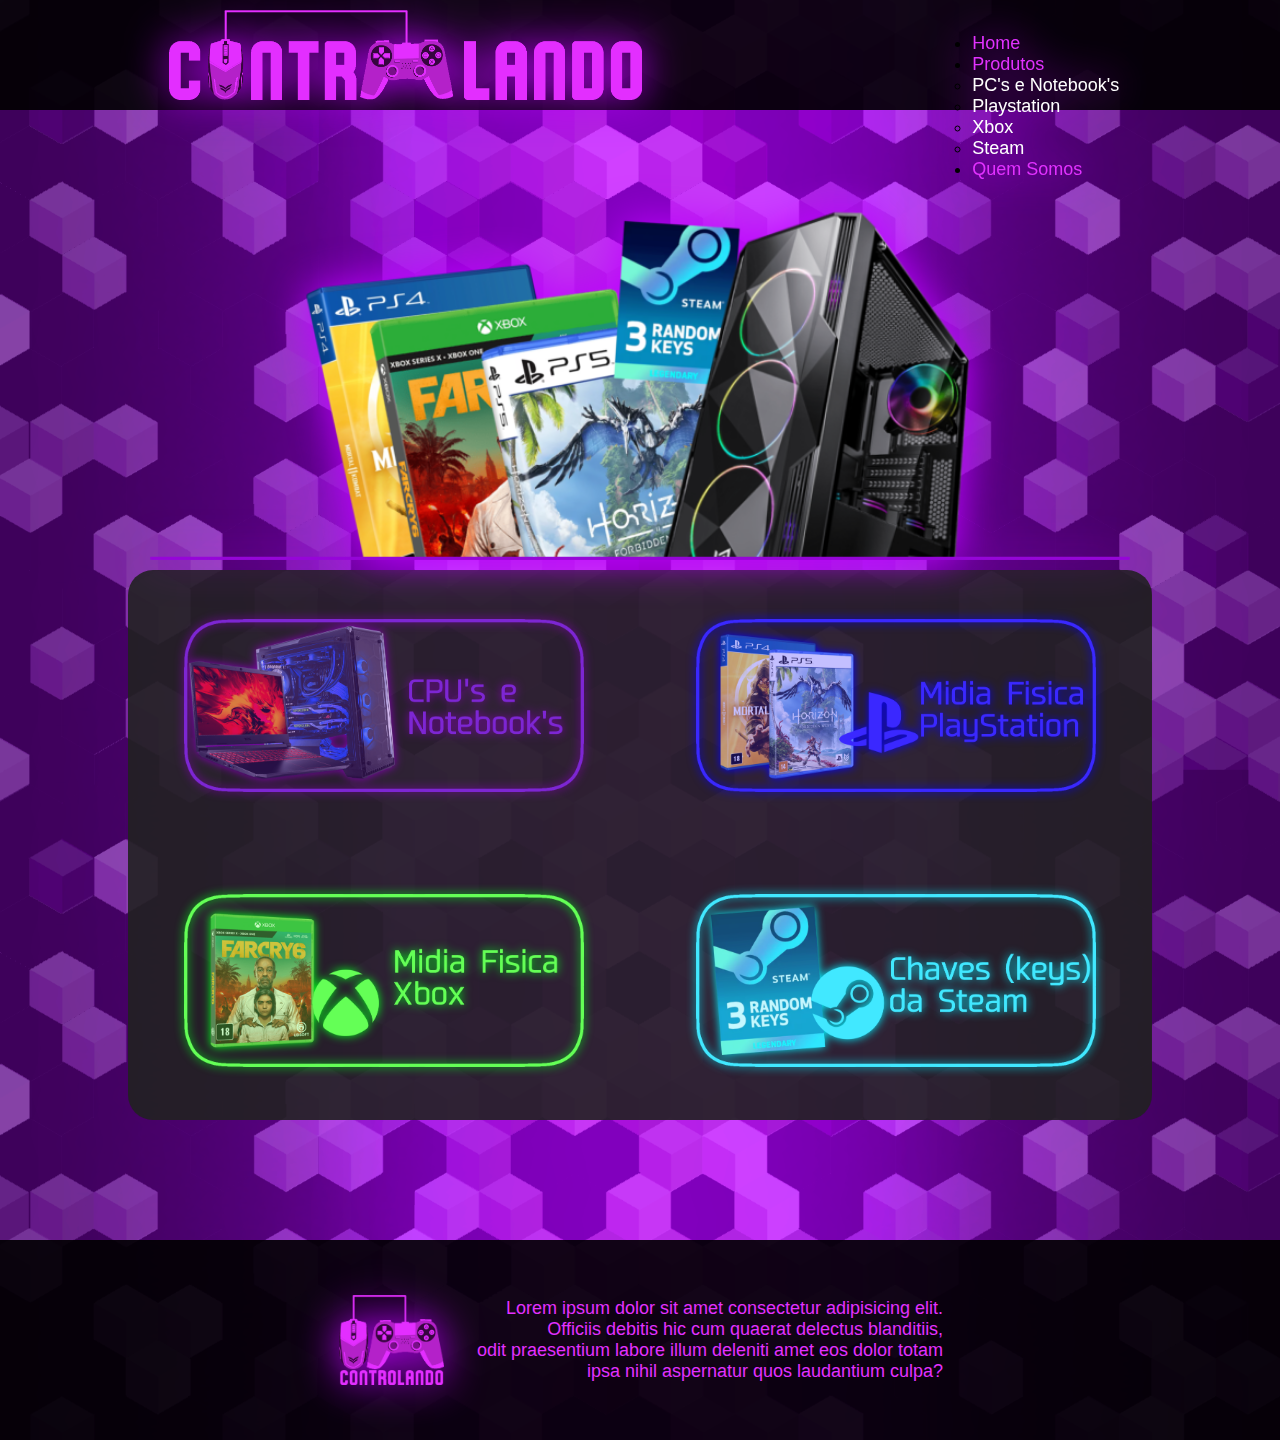
<file: index.html>
<!DOCTYPE html>
<html lang="pt-br">

<head>
    <meta charset="UTF-8">
    <meta http-equiv="X-UA-Compatible" content="IE=edge">
    <meta name="viewport" content="width=device-width, initial-scale=1.0">
    <title>CONTROLANDO - Home</title>

    <link href="https://cdn.jsdelivr.net/npm/bootstrap@5.2.2/dist/css/bootstrap.min.css" rel="stylesheet"
        integrity="sha384-Zenh87qX5JnK2Jl0vWa8Ck2rdkQ2Bzep5IDxbcnCeuOxjzrPF/et3URy9Bv1WTRi" crossorigin="anonymous">

    <script src="https://cdn.jsdelivr.net/npm/bootstrap@5.2.2/dist/js/bootstrap.bundle.min.js"
        integrity="sha384-OERcA2EqjJCMA+/3y+gxIOqMEjwtxJY7qPCqsdltbNJuaOe923+mo//f6V8Qbsw3" crossorigin="anonymous">
        </script>

    <link rel="stylesheet" href="css/todos.css">

    <link rel="stylesheet" href="css/cabecalho-roxo.css">

    <link rel="stylesheet" href="css/home.css">

    <link rel="stylesheet" href="css/rodape.css">

</head>

<body class="roxo">

    <header>
        <div class="logoroxo" id="brilho-roxo"></div>
        <ul class="nav nav-pills" id="brilho-roxo">
            <li class="nav-item">
                <a class="nav-link" href="index.html">Home</a>
            </li>
            <li class="nav-item dropdown">
                <a class="nav-link dropdown-toggle" data-bs-toggle="dropdown" href="#" role="button"
                    aria-expanded="false">Produtos</a>
                <ul class="dropdown-menu">
                    <li><a class="dropdown-item" href="produtos-pc.html">PC's e Notebook's</a></li>
                    <li><a class="dropdown-item" href="produtos-playstation.html">Playstation</a></li>
                    <li><a class="dropdown-item" href="produtos-xbox.html">Xbox</a></li>
                    <li><a class="dropdown-item" href="produtos-steam.html">Steam</a></li>
                </ul>
            </li>
            <li class="nav-item">
                <a class="nav-link" href="quem-somos.html">Quem Somos</a>
            </li>
        </ul>
    </header>

    <main>
        <div class="imagem">
            <img id="brilho-roxo" src="imagens/imagem-atencao.png">
        </div>
        <div class="fundo">
            <div id="pc">
                <a href="produtos-pc.html"><img id="brilho-roxo" src="imagens/pc-notebook-botao.png"></a>
            </div>
            <div id="ps">
                <a href="produtos-playstation.html"><img id="brilho-azul" src="imagens/playstation-botao.png"></a>
            </div>
            <div id="xbox">
                <a href="produtos-xbox.html"><img id="brilho-verde" src="imagens/xbox-botao.png"></a>
            </div>
            <div id="steam">
                <a href="produtos-steam.html"><img id="brilho-ciano" src="imagens/steam-botao.png"></a>
            </div>
        </div>
    </main>

    <footer>
        <div class="logo-footer" id="brilho-roxo"></div>
        <p>
            Lorem ipsum dolor sit amet consectetur adipisicing elit.<br> Officiis debitis hic cum quaerat delectus
            blanditiis,<br> odit praesentium labore illum deleniti amet eos dolor totam<br> ipsa nihil aspernatur quos
            laudantium culpa?
        </p>
    </footer>

</body>

</html>
</file>
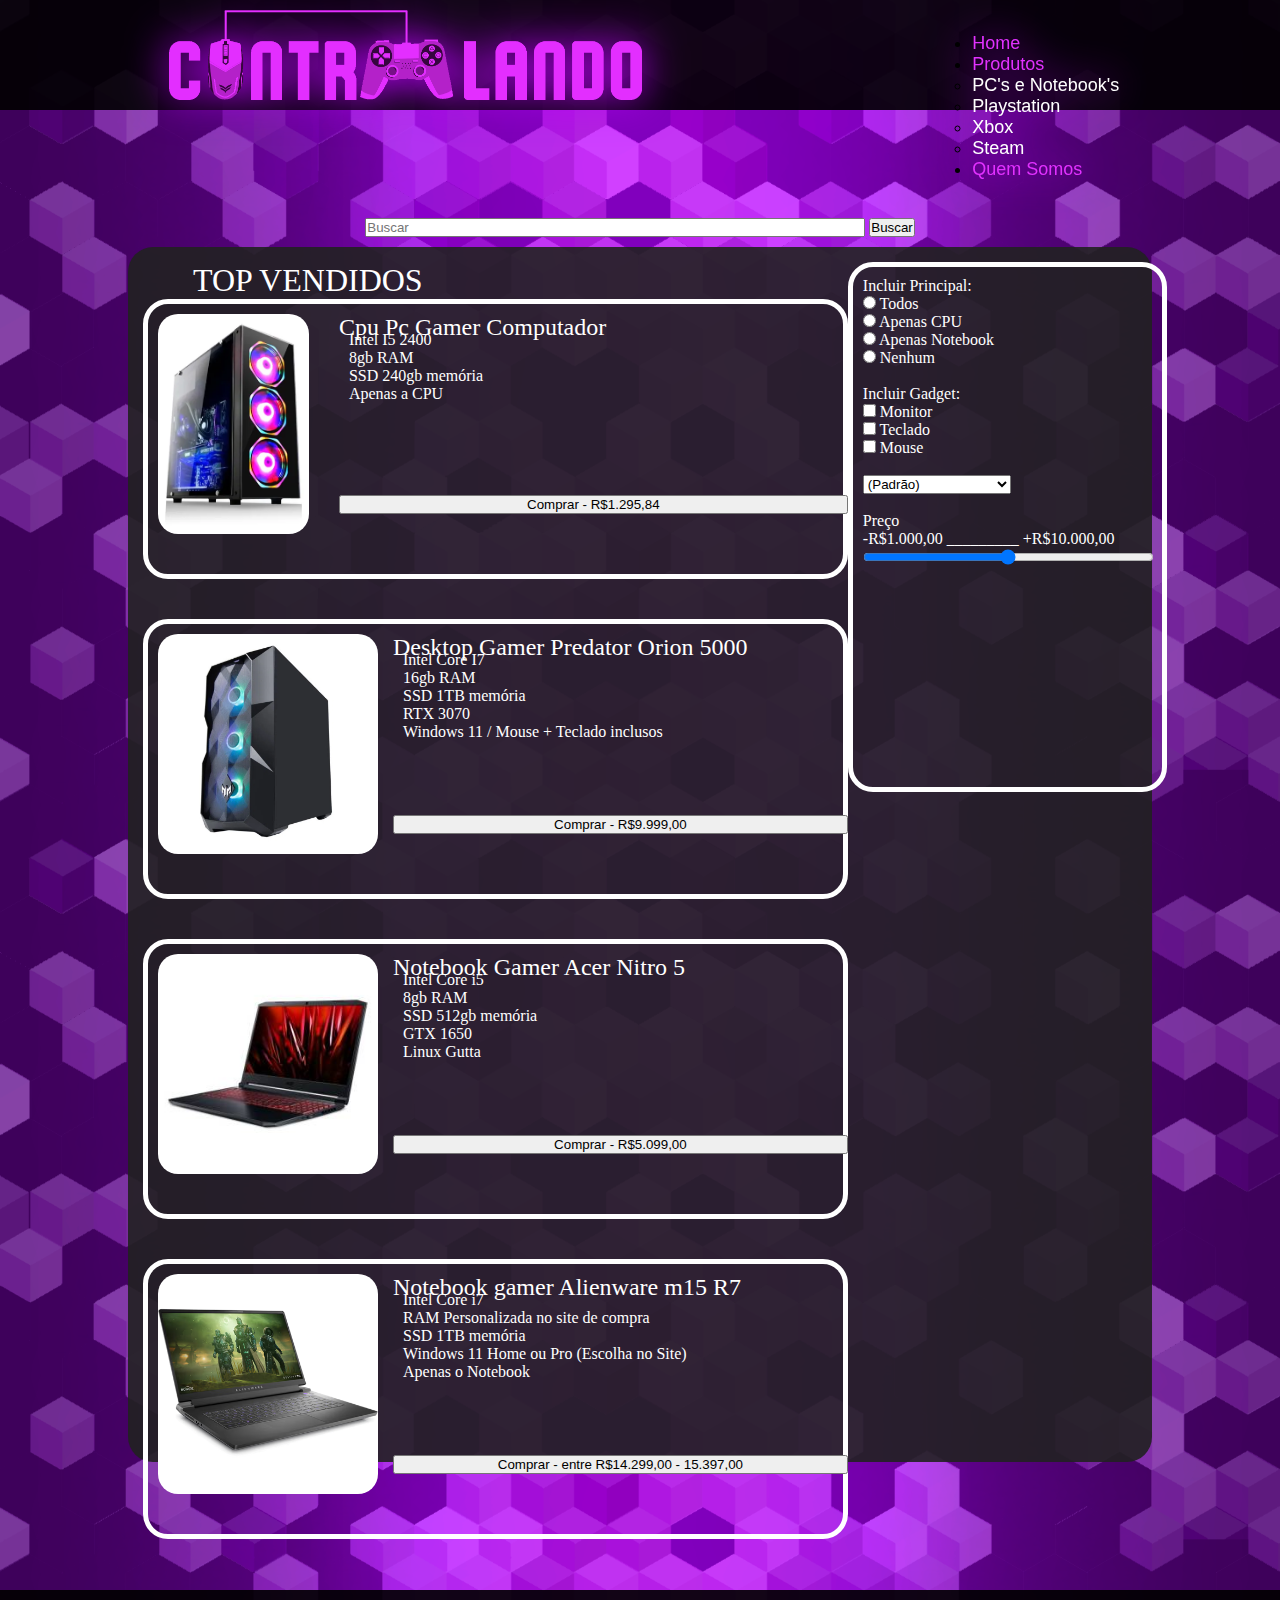
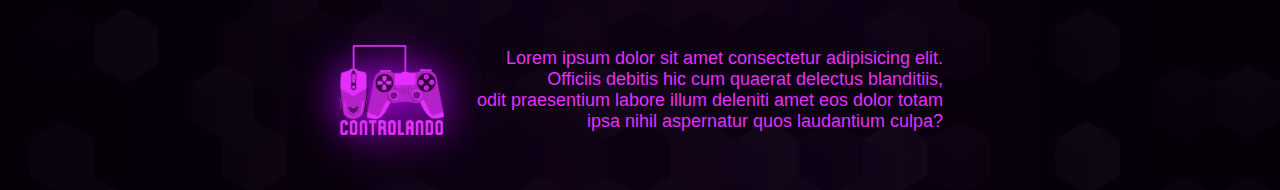
<file: produtos-pc.html>
<!DOCTYPE html>
<html lang="pt-br">

<head>
    <meta charset="UTF-8">
    <meta http-equiv="X-UA-Compatible" content="IE=edge">
    <meta name="viewport" content="width=device-width, initial-scale=1.0">
    <title>CONTROLANDO - Produtos PC</title>

    <link href="https://cdn.jsdelivr.net/npm/bootstrap@5.2.2/dist/css/bootstrap.min.css" rel="stylesheet"
        integrity="sha384-Zenh87qX5JnK2Jl0vWa8Ck2rdkQ2Bzep5IDxbcnCeuOxjzrPF/et3URy9Bv1WTRi" crossorigin="anonymous">

    <script src="https://cdn.jsdelivr.net/npm/bootstrap@5.2.2/dist/js/bootstrap.bundle.min.js"
        integrity="sha384-OERcA2EqjJCMA+/3y+gxIOqMEjwtxJY7qPCqsdltbNJuaOe923+mo//f6V8Qbsw3" crossorigin="anonymous">
        </script>

    <link rel="stylesheet" href="css/todos.css">

    <link rel="stylesheet" href="css/cabecalho-roxo.css">

    <link rel="stylesheet" href="css/produtos.css">

    <link rel="stylesheet" href="css/rodape.css">

</head>

<body class="roxo">

    <header>
        <div class="logoroxo" id="brilho-roxo"></div>
        <ul class="nav nav-pills" id="brilho-roxo">
            <li class="nav-item">
                <a class="nav-link" href="index.html">Home</a>
            </li>
            <li class="nav-item dropdown">
                <a class="nav-link dropdown-toggle" data-bs-toggle="dropdown" href="#" role="button"
                    aria-expanded="false">Produtos</a>
                <ul class="dropdown-menu">
                    <li><a class="dropdown-item" href="produtos-pc.html">PC's e Notebook's</a></li>
                    <li><a class="dropdown-item" href="produtos-playstation.html">Playstation</a></li>
                    <li><a class="dropdown-item" href="produtos-xbox.html">Xbox</a></li>
                    <li><a class="dropdown-item" href="produtos-steam.html">Steam</a></li>
                </ul>
            </li>
            <li class="nav-item">
                <a class="nav-link" href="quem-somos.html">Quem Somos</a>
            </li>
        </ul>
    </header>

    <main>
        <div>
            <form class="d-flex" role="search">
                <input class="form-control me-2" type="search" placeholder="Buscar" aria-label="Search"
                    style="width: 500px;">
                <button class="btn btn-outline-success" type="submit">Buscar</button>
            </form>
        </div>
        <div class="fundo">
            <div class="produtos">
                <!--produtos-->
                <p class="titulo">TOP VENDIDOS</p>
                <div id="produto">
                    <div id="imagem"><img src="imagens/Produtos/produtopc1.jpg"></div>
                    <!--imagem na esquerda-->
                    <div id="descricao">
                        <!--descrição do produto-->
                        <div id="descricaodetalhes">
                            <p class="nomeproduto">Cpu Pc Gamer Computador</p>
                            <!--nome produto-->
                            <p class="detalhesproduto">
                                Intel I5 2400<br>
                                8gb RAM<br>
                                SSD 240gb memória<br>
                                Apenas a CPU
                            </p>
                            <!--descrição produto-->
                        </div>
                        <div id="botao">
                            <a href="https://produto.mercadolivre.com.br/MLB-2662801405-cpu-pc-gamer-computador-intel-i5-2400-8gb-ssd-240gb-_JM?matt_tool=10818270&matt_word=&matt_source=google&matt_campaign_id=14303413601&matt_ad_group_id=125984291957&matt_match_type=&matt_network=g&matt_device=c&matt_creative=539354956212&matt_keyword=&matt_ad_position=&matt_ad_type=pla&matt_merchant_id=398874628&matt_product_id=MLB2662801405&matt_product_partition_id=1640682934932&matt_target_id=aud-395642386021:pla-1640682934932&gclid=CjwKCAiA68ebBhB-EiwALVC-Ns9wBFB7ZY_tNppwdvDKoy6PzEjZP8eV9BlDspFEG1uAykJOvprFVRoCpggQAvD_BwE"
                                target="_blank"><button type="button" class="btn btn-light">Comprar -
                                    R$1.295,84</button>
                            </a>
                        </div>
                    </div>
                </div>
                <div id="produto">
                    <div id="imagem"><img src="imagens/Produtos/produtopc2.jpg"></div>
                    <!--imagem na esquerda-->
                    <div id="descricao">
                        <!--descrição do produto-->
                        <div id="descricaodetalhes">
                            <p class="nomeproduto">Desktop Gamer Predator Orion 5000</p>
                            <!--nome produto-->
                            <p class="detalhesproduto">
                                Intel Core I7<br>
                                16gb RAM<br>
                                SSD 1TB memória<br>
                                RTX 3070<br>
                                Windows 11 / Mouse + Teclado inclusos
                            </p>
                            <!--descrição produto-->
                        </div>
                        <div id="botao">
                            <a href="https://br-store.acer.com/desktop-acer-predator-po5-620-br13-ci7-11700-16gb-1tb-ssd-rtx3070-wnhasl64-dg-e2qal-006/p?idsku=893&gclid=CjwKCAiA68ebBhB-EiwALVC-NkiJ6JG-3IaI9owh1eCje-34RPk5LdamWmxj2vTifa1tR2cM7QFeOBoCalcQAvD_BwE"
                                target="_blank"><button type="button" class="btn btn-light">Comprar -
                                    R$9.999,00</button>
                            </a>
                        </div>
                    </div>
                </div>
                <div id="produto">
                    <div id="imagem"><img src="imagens/Produtos/produtopc3.jpg"></div>
                    <!--imagem na esquerda-->
                    <div id="descricao">
                        <!--descrição do produto-->
                        <div id="descricaodetalhes">
                            <p class="nomeproduto">Notebook Gamer Acer Nitro 5</p>
                            <!--nome produto-->
                            <p class="detalhesproduto">
                                Intel Core i5<br>
                                8gb RAM<br>
                                SSD 512gb memória<br>
                                GTX 1650<br>
                                Linux Gutta
                            </p>
                            <!--descrição produto-->
                        </div>
                        <div id="botao">
                            <a href="https://br-store.acer.com/notebook-acer-an517-54-59kr-ci511400h-8gb-512gb-ssd-4g-gddr6-gutta-br-black-17-3-fhd-nh-qegal-006/p?idsku=1031&gclid=CjwKCAiA68ebBhB-EiwALVC-NrIR0aC1OYneY5KI7-7hXNfOpSVbBH6YNCPZ4AXUOXyPcbHGSS0iFhoCnCIQAvD_BwE"
                                target="_blank"><button type="button" class="btn btn-light">Comprar -
                                    R$5.099,00</button>
                            </a>
                        </div>
                    </div>
                </div>
                <div id="produto">
                    <div id="imagem"><img src="imagens/Produtos/produtopc4.jpg"></div>
                    <!--imagem na esquerda-->
                    <div id="descricao">
                        <!--descrição do produto-->
                        <div id="descricaodetalhes">
                            <p class="nomeproduto">Notebook gamer Alienware m15 R7</p>
                            <!--nome produto-->
                            <p class="detalhesproduto">
                                Intel Core i7<br>
                                RAM Personalizada no site de compra<br>
                                SSD 1TB memória<br>
                                Windows 11 Home ou Pro (Escolha no Site)<br>
                                Apenas o Notebook
                            </p>
                            <!--descrição produto-->
                        </div>
                        <div id="botao">
                            <a href="https://www.dell.com/pt-br/shop/notebooks/notebook-gamer-alienware-m15-r7/spd/alienware-m15-r7-gaming-laptop/am15r723w?gacd=9688255-15006-5761040-275357028-0&dgc=ST&cid=71700000096271648&gclid=CjwKCAiA68ebBhB-EiwALVC-NqbapJCiGYDwZXn0YbWZqylGKelwcqMC0JVHzhtZEhcOHnyKJUwcUhoCvscQAvD_BwE&gclsrc=aw.ds&nclid=fGOP3Jx6iKPedEYeSLlci35PsiAWiSgc1fioN3twvVu5aaBGvWX36ocR7Fcpl8Ic"
                                target="_blank"><button type="button" class="btn btn-light">Comprar - entre
                                    R$14.299,00 - 15.397,00</button>
                            </a>
                        </div>
                    </div>
                </div>
            </div>

            <div class="busca">
                <!--ferramenta de busca-->
                <div>
                    <label for="">Incluir Principal:</label><br>

                    <input type="radio" name="principal" value="Tudo">
                    <label for="">Todos</label><br>

                    <input type="radio" name="principal" value="CPU">
                    <label for="">Apenas CPU</label><br>

                    <input type="radio" name="principal" value="Notebook">
                    <label for="">Apenas Notebook</label><br>

                    <input type="radio" name="principal" value="Nada">
                    <label for="">Nenhum</label>

                    <br><br>

                    <label for="">Incluir Gadget:</label><br>

                    <input type="checkbox" name="gadget" id="" value="Monitor">
                    <label for="">Monitor</label><br>

                    <input type="checkbox" name="gadget" id="" value="Teclado">
                    <label for="">Teclado</label><br>

                    <input type="checkbox" name="gadget" id="" value="Mouse">
                    <label for="">Mouse</label>

                    <br><br>

                    <select id="ram" name="GBRAM">
                        <option value="0">(Padrão)</option>
                        <option value="4gb">Menos que 4gb RAM</option>
                        <option value="8gb">8gb RAM</option>
                        <option value="16gb">16gb RAM</option>
                        <option value="32gb">Mais que 32gb RAM</option>
                    </select>

                    <br><br>

                    <label for="preco">Preço</label><br>
                    -R$1.000,00 _________ +R$10.000,00<input style="width: 100%;" type="range" id="preco" name="preço" min="1000" max="10000">
                </div>
            </div>
        </div>
    </main>

    <footer>
        <div class="logo-footer" id="brilho-roxo"></div>
        <p>
            Lorem ipsum dolor sit amet consectetur adipisicing elit.<br> Officiis debitis hic cum quaerat delectus
            blanditiis,<br> odit praesentium labore illum deleniti amet eos dolor totam<br> ipsa nihil aspernatur quos
            laudantium culpa?
        </p>
    </footer>
</body>

</html>
</file>
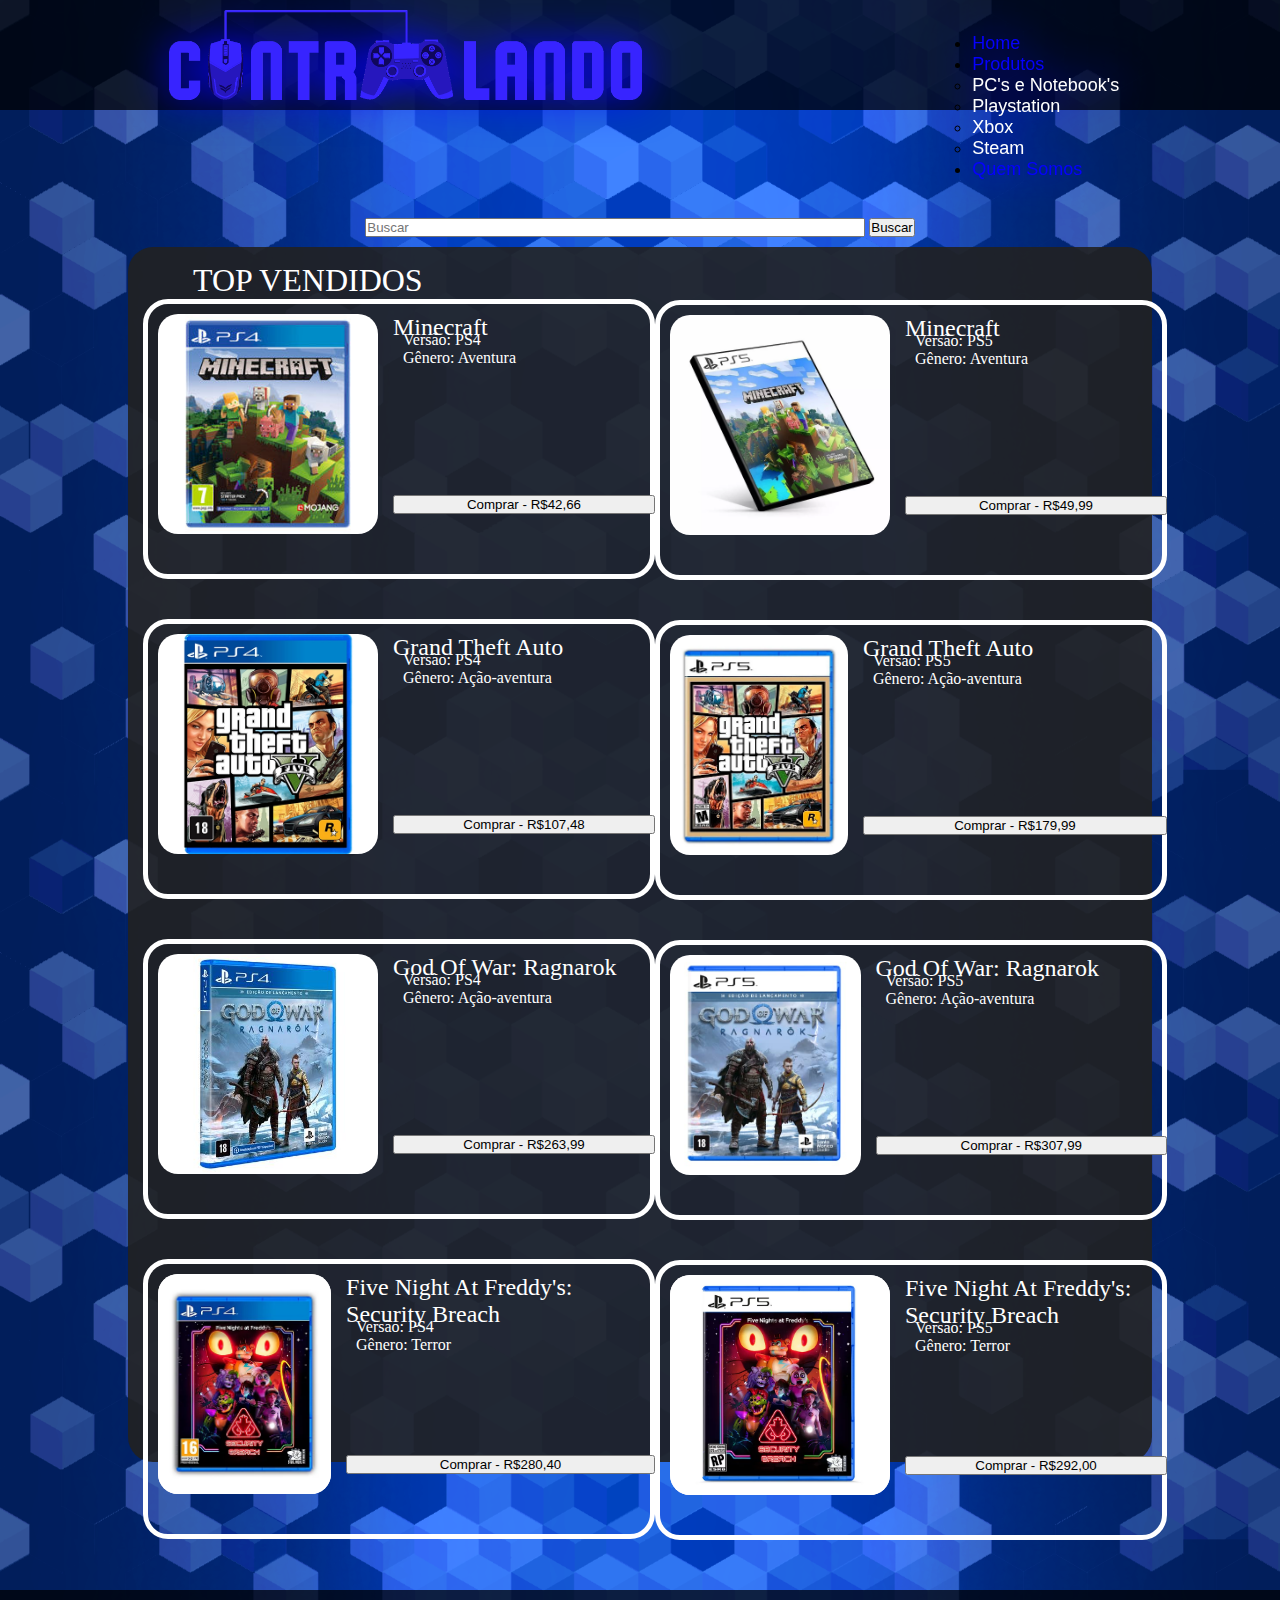
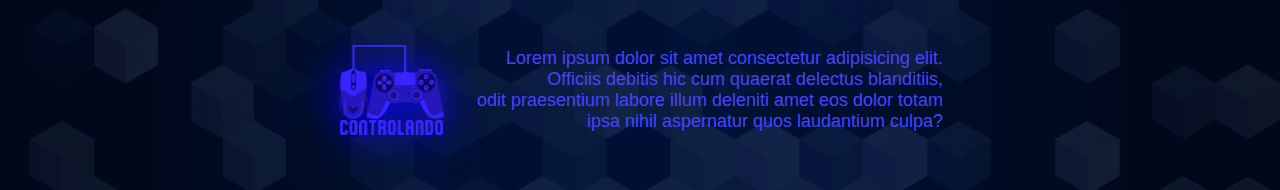
<file: produtos-playstation.html>
<!DOCTYPE html>
<html lang="pt-br">

<head>
    <meta charset="UTF-8">
    <meta http-equiv="X-UA-Compatible" content="IE=edge">
    <meta name="viewport" content="width=device-width, initial-scale=1.0">
    <title>CONTROLANDO - Produtos PS</title>
    
    <link href="https://cdn.jsdelivr.net/npm/bootstrap@5.2.2/dist/css/bootstrap.min.css" rel="stylesheet"
        integrity="sha384-Zenh87qX5JnK2Jl0vWa8Ck2rdkQ2Bzep5IDxbcnCeuOxjzrPF/et3URy9Bv1WTRi" crossorigin="anonymous">

    <script src="https://cdn.jsdelivr.net/npm/bootstrap@5.2.2/dist/js/bootstrap.bundle.min.js"
        integrity="sha384-OERcA2EqjJCMA+/3y+gxIOqMEjwtxJY7qPCqsdltbNJuaOe923+mo//f6V8Qbsw3"
        crossorigin="anonymous">
    </script>

    <link rel="stylesheet" href="css/todos.css">

    <link rel="stylesheet" href="css/cabecalho-azul.css">

    <link rel="stylesheet" href="css/produtos.css">

    <link rel="stylesheet" href="css/rodape.css">

</head>

<body class="azul">

    <header>
        <div class="logoazul" id="brilho-azul"></div>
        <ul class="nav nav-pills" id="brilho-azul">
            <li class="nav-item">
                <a class="nav-link" href="index.html">Home</a>
            </li>
            <li class="nav-item dropdown">
                <a class="nav-link dropdown-toggle" data-bs-toggle="dropdown" href="#" role="button"
                    aria-expanded="false">Produtos</a>
                <ul class="dropdown-menu">
                    <li><a class="dropdown-item" href="produtos-pc.html">PC's e Notebook's</a></li>
                    <li><a class="dropdown-item" href="produtos-playstation.html">Playstation</a></li>
                    <li><a class="dropdown-item" href="produtos-xbox.html">Xbox</a></li>
                    <li><a class="dropdown-item" href="produtos-steam.html">Steam</a></li>
                </ul>
            </li>
            <li class="nav-item">
                <a class="nav-link" href="quem-somos.html">Quem Somos</a>
            </li>
        </ul>
    </header>
    
    <main>
        <div>
            <form class="d-flex" role="search">
                <input class="form-control me-2" type="search" placeholder="Buscar" aria-label="Search"
                    style="width: 500px;">
                <button class="btn btn-outline-success" type="submit">Buscar</button>
            </form>
        </div>
        <div class="fundo">
            <div class="produtos">
                <!--produtos-->
                <p class="titulo">TOP VENDIDOS</p>
                <div id="produto">
                    <div id="imagem"><img src="imagens/Produtos/produtoplaystation1.jpg"></div>
                    <!--imagem na esquerda-->
                    <div id="descricao">
                        <!--descrição do produto-->
                        <div id="descricaodetalhes">
                            <p class="nomeproduto">Minecraft</p>
                            <!--nome produto-->
                            <p class="detalhesproduto">
                                Versão: PS4<br>
                                Gênero: Aventura
                            </p>
                            <!--descrição produto-->
                        </div>
                        <div id="botao">
                            <a href="https://shopee.com.br/Minecraft-Playstation-4-Promoção-i.735525047.21505109058?gclid=CjwKCAiA68ebBhB-EiwALVC-NqDc--RM2tz6tIlYwUQihriUqN1tq5naC4D1itQLk4-L9xHCMOig8BoCJtEQAvD_BwE"
                                target="_blank"><button type="button" class="btn btn-light">Comprar -
                                    R$42,66</button>
                            </a>
                        </div>
                    </div>
                </div>
                <div id="produto">
                    <div id="imagem"><img src="imagens/Produtos/produtoplaystation3.jpg"></div>
                    <!--imagem na esquerda-->
                    <div id="descricao">
                        <!--descrição do produto-->
                        <div id="descricaodetalhes">
                            <p class="nomeproduto">Grand Theft Auto</p>
                            <!--nome produto-->
                            <p class="detalhesproduto">
                                Versão: PS4<br>
                                Gênero: Ação-aventura
                            </p>
                            <!--descrição produto-->
                        </div>
                        <div id="botao">
                            <a href="https://www.americanas.com.br/produto/134472290?epar=bp_pl_00_go_gm_pmax_jogos_1p&opn=YSMESP&WT.srch=1&offerId=5da5f93260de01a83e53f08c&gclsrc=aw.ds&gclid=CjwKCAiA68ebBhB-EiwALVC-NlzOXVOhwFcU4vJ5Ke9H3kyg6X8FugZCK6lezlL_FpHBEKPFk91YJRoCI9UQAvD_BwE"
                                target="_blank"><button type="button" class="btn btn-light">Comprar -
                                    R$107,48</button>
                            </a>
                        </div>
                    </div>
                </div>
                <div id="produto">
                    <div id="imagem"><img src="imagens/Produtos/produtoplaystation5.jpg"></div>
                    <!--imagem na esquerda-->
                    <div id="descricao">
                        <!--descrição do produto-->
                        <div id="descricaodetalhes">
                            <p class="nomeproduto">God Of War: Ragnarok</p>
                            <!--nome produto-->
                            <p class="detalhesproduto">
                                Versão: PS4<br>
                                Gênero: Ação-aventura
                            </p>
                            <!--descrição produto-->
                        </div>
                        <div id="botao">
                            <a href="https://www.americanas.com.br/produto/6205441002?epar=bp_pl_00_go_gm_pmax_jogos_1p&opn=YSMESP&WT.srch=1&offerId=63601c5fb1efc389fcdb3669&gclsrc=aw.ds&gclid=CjwKCAiA68ebBhB-EiwALVC-NnHJmRre9a6jTw9W9nyJdR2Dwd28JbScy5Lu6DzhnfFrOHqTQtY8SRoCV4UQAvD_BwE"
                                target="_blank"><button type="button" class="btn btn-light">Comprar -
                                    R$263,99</button>
                            </a>
                        </div>
                    </div>
                </div>
                <div id="produto">
                    <div id="imagem"><img src="imagens/Produtos/produtoplaystation7.jpg"></div>
                    <!--imagem na esquerda-->
                    <div id="descricao">
                        <!--descrição do produto-->
                        <div id="descricaodetalhes">
                            <p class="nomeproduto">Five Night At Freddy's: Security Breach</p>
                            <!--nome produto-->
                            <p class="detalhesproduto">
                                Versão: PS4<br>
                                Gênero: Terror
                            </p>
                            <!--descrição produto-->
                        </div>
                        <div id="botao">
                            <a href="https://www.mercadolivre.com.br/five-nights-at-freddys-security-breach-standard-edition-steel-wool-studios-ps4-fisico/p/MLB18935058?matt_tool=47921964&matt_word=&matt_source=google&matt_campaign_id=14303413631&matt_ad_group_id=125984290517&matt_match_type=&matt_network=g&matt_device=c&matt_creative=539354956473&matt_keyword=&matt_ad_position=&matt_ad_type=pla&matt_merchant_id=453165567&matt_product_id=MLB18935058-product&matt_product_partition_id=1636606180488&matt_target_id=aud-378637574381:pla-1636606180488&gclid=CjwKCAiA68ebBhB-EiwALVC-NvwwKEVLcc5icTfIzrRIUxz9AhrdIODQ12F7gVwlJFiscG1J16fXjxoC5sYQAvD_BwE"
                                target="_blank"><button type="button" class="btn btn-light">Comprar -
                                    R$280,40</button>
                            </a>
                        </div>
                    </div>
                </div>
            </div>
            <div class="produtos">
                <!--produtos-->
                <p class="titulo">⠀</p>
                <div id="produto">
                    <div id="imagem"><img src="imagens/Produtos/produtoplaystation2.jpg"></div>
                    <!--imagem na esquerda-->
                    <div id="descricao">
                        <!--descrição do produto-->
                        <div id="descricaodetalhes">
                            <p class="nomeproduto">Minecraft</p>
                            <!--nome produto-->
                            <p class="detalhesproduto">
                                Versão: PS5<br>
                                Gênero: Aventura
                            </p>
                            <!--descrição produto-->
                        </div>
                        <div id="botao">
                            <a href="https://www.gagogamesbrasil.com.br/minecraft-i-midia-digital-ps5?utm_source=Site&utm_medium=GoogleMerchant&utm_campaign=GoogleMerchant&sku=Y994HBJU2-secundaria&gclid=CjwKCAiA68ebBhB-EiwALVC-Nq5AAIQIfBiWSTtUC4wYeqeo-rvad-CxJHUBBl-Q0weE2Kcihk_2ghoCLIYQAvD_BwE"
                                target="_blank"><button type="button" class="btn btn-light">Comprar -
                                    R$49,99</button>
                            </a>
                        </div>
                    </div>
                </div>
                <div id="produto">
                    <div id="imagem"><img src="imagens/Produtos/produtoplaystation4.jpg"></div>
                    <!--imagem na esquerda-->
                    <div id="descricao">
                        <!--descrição do produto-->
                        <div id="descricaodetalhes">
                            <p class="nomeproduto">Grand Theft Auto</p>
                            <!--nome produto-->
                            <p class="detalhesproduto">
                                Versão: PS5<br>
                                Gênero: Ação-aventura
                            </p>
                            <!--descrição produto-->
                        </div>
                        <div id="botao">
                            <a href="https://www.amazon.com.br/TAKE-TWO-GTA-V/dp/B0B12DV64Y/ref=asc_df_B0B12DV64Y/?tag=googleshopp00-20&linkCode=df0&hvadid=431496169340&hvpos=&hvnetw=g&hvrand=2078347035708882641&hvpone=&hvptwo=&hvqmt=&hvdev=c&hvdvcmdl=&hvlocint=&hvlocphy=9074295&hvtargid=pla-1680458114612&psc=1"
                                target="_blank"><button type="button" class="btn btn-light">Comprar -
                                    R$179,99</button>
                            </a>
                        </div>
                    </div>
                </div>
                <div id="produto">
                    <div id="imagem"><img src="imagens/Produtos/produtoplaystation6.jpg"></div>
                    <!--imagem na esquerda-->
                    <div id="descricao">
                        <!--descrição do produto-->
                        <div id="descricaodetalhes">
                            <p class="nomeproduto">God Of War: Ragnarok</p>
                            <!--nome produto-->
                            <p class="detalhesproduto">
                                Versão: PS5<br>
                                Gênero: Ação-aventura
                            </p>
                            <!--descrição produto-->
                        </div>
                        <div id="botao">
                            <a href="https://www.americanas.com.br/produto/6205406442?epar=bp_pl_00_go_gm_pmax_jogos_1p&opn=YSMESP&WT.srch=1&offerId=63601c5eb1efc389fcdb3228&gclsrc=aw.ds&gclid=CjwKCAiA68ebBhB-EiwALVC-NlUYuv9jlQCQYOD1QclbDcrJiwVSSNiLGWgyfgxiHM75hc6hBiUf0RoCLscQAvD_BwE"
                                target="_blank"><button type="button" class="btn btn-light">Comprar -
                                    R$307,99</button>
                            </a>
                        </div>
                    </div>
                </div>
                <div id="produto">
                    <div id="imagem"><img src="imagens/Produtos/produtoplaystation8.jpg"></div>
                    <!--imagem na esquerda-->
                    <div id="descricao">
                        <!--descrição do produto-->
                        <div id="descricaodetalhes">
                            <p class="nomeproduto">Five Night At Freddy's: Security Breach</p>
                            <!--nome produto-->
                            <p class="detalhesproduto">
                                Versão: PS5<br>
                                Gênero: Terror
                            </p>
                            <!--descrição produto-->
                        </div>
                        <div id="botao">
                            <a href="https://www.mercadolivre.com.br/five-nights-at-freddys-security-breach-standard-edition-steel-wool-studios-ps5-fisico/p/MLB18935975?matt_tool=47921964&matt_word=&matt_source=google&matt_campaign_id=14303413631&matt_ad_group_id=125984290517&matt_match_type=&matt_network=g&matt_device=c&matt_creative=539354956473&matt_keyword=&matt_ad_position=&matt_ad_type=pla&matt_merchant_id=485929856&matt_product_id=MLB18935975-product&matt_product_partition_id=1636606180488&matt_target_id=aud-378637574381:pla-1636606180488&gclid=CjwKCAiA68ebBhB-EiwALVC-Npw8GyTnr4mRRLiZbprMysxMemObUCiB1i7TCBZ_EZAi-LGx8vYqERoCCSUQAvD_BwE"
                                target="_blank"><button type="button" class="btn btn-light">Comprar -
                                    R$292,00</button>
                            </a>
                        </div>
                    </div>
                </div>
            </div>
        </div>
    </main>

    <footer>
        <div class="logo-footer" id="brilho-azul"></div>
        <p>
            Lorem ipsum dolor sit amet consectetur adipisicing elit.<br> Officiis debitis hic cum quaerat delectus
            blanditiis,<br> odit praesentium labore illum deleniti amet eos dolor totam<br> ipsa nihil aspernatur quos
            laudantium culpa?
        </p>
    </footer>
</body>

</html>
</file>
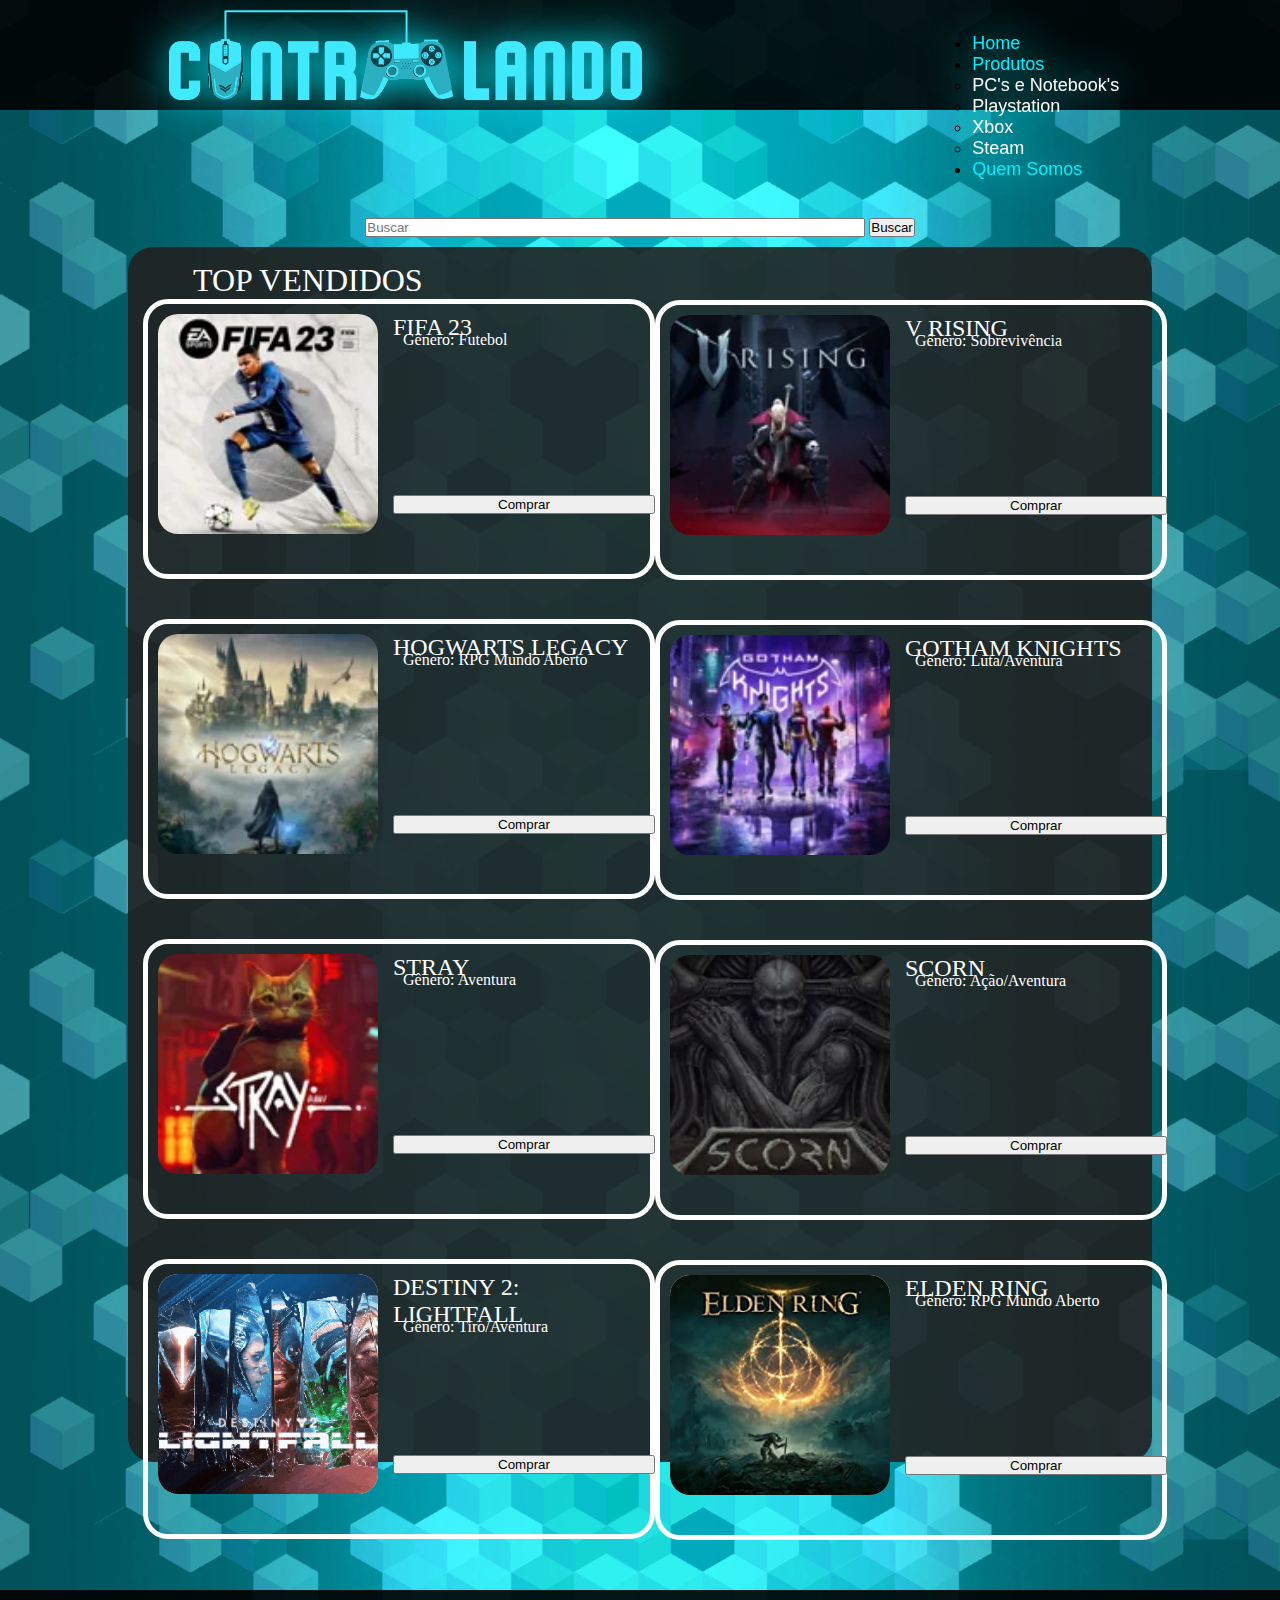
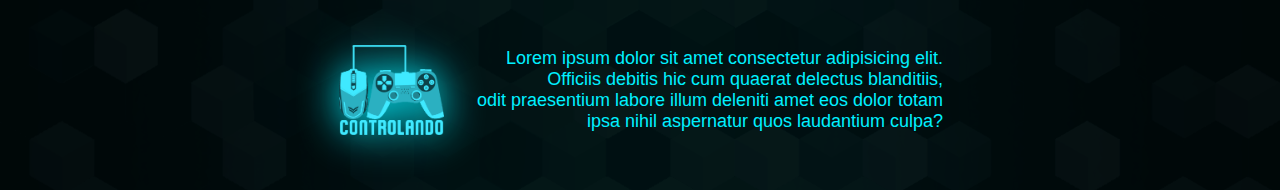
<file: produtos-steam.html>
<!DOCTYPE html>
<html lang="pt-br">

<head>
    <meta charset="UTF-8">
    <meta http-equiv="X-UA-Compatible" content="IE=edge">
    <meta name="viewport" content="width=device-width, initial-scale=1.0">
    <title>CONTROLANDO - Produtos Steam</title>
    
    <link href="https://cdn.jsdelivr.net/npm/bootstrap@5.2.2/dist/css/bootstrap.min.css" rel="stylesheet"
        integrity="sha384-Zenh87qX5JnK2Jl0vWa8Ck2rdkQ2Bzep5IDxbcnCeuOxjzrPF/et3URy9Bv1WTRi" crossorigin="anonymous">

    <script src="https://cdn.jsdelivr.net/npm/bootstrap@5.2.2/dist/js/bootstrap.bundle.min.js"
        integrity="sha384-OERcA2EqjJCMA+/3y+gxIOqMEjwtxJY7qPCqsdltbNJuaOe923+mo//f6V8Qbsw3"
        crossorigin="anonymous">
    </script>

    <link rel="stylesheet" href="css/todos.css">

    <link rel="stylesheet" href="css/cabecalho-ciano.css">

    <link rel="stylesheet" href="css/produtos.css">

    <link rel="stylesheet" href="css/rodape.css">

</head>

<body class="ciano">
    
   <header>
        <div class="logociano" id="brilho-ciano"></div>
        <ul class="nav nav-pills" id="brilho-ciano">
            <li class="nav-item">
                <a class="nav-link" href="index.html">Home</a>
            </li>
            <li class="nav-item dropdown">
                <a class="nav-link dropdown-toggle" data-bs-toggle="dropdown" href="#" role="button"
                    aria-expanded="false">Produtos</a>
                <ul class="dropdown-menu">
                    <li><a class="dropdown-item" href="produtos-pc.html">PC's e Notebook's</a></li>
                    <li><a class="dropdown-item" href="produtos-playstation.html">Playstation</a></li>
                    <li><a class="dropdown-item" href="produtos-xbox.html">Xbox</a></li>
                    <li><a class="dropdown-item" href="produtos-steam.html">Steam</a></li>
                </ul>
            </li>
            <li class="nav-item">
                <a class="nav-link" href="quem-somos.html">Quem Somos</a>
            </li>
        </ul>
    </header>
    
    <main>
        <div>
            <form class="d-flex" role="search">
                <input class="form-control me-2" type="search" placeholder="Buscar" aria-label="Search"
                    style="width: 500px;">
                <button class="btn btn-outline-success" type="submit">Buscar</button>
            </form>
        </div>
        <div class="fundo">
            <div class="produtos">
                <!--produtos-->
                <p class="titulo">TOP VENDIDOS</p>
                <div id="produto">
                    <div id="imagem"><img src="imagens/Produtos/produtosteam1.jpg"></div>
                    <!--imagem na esquerda-->
                    <div id="descricao">
                        <!--descrição do produto-->
                        <div id="descricaodetalhes">
                            <p class="nomeproduto">FIFA 23</p>
                            <!--nome produto-->
                            <p class="detalhesproduto">
                                Gênero: Futebol
                            </p>
                            <!--descrição produto-->
                        </div>
                        <div id="botao">
                            <a href="https://www.keysforsteam.com.br/games/ea-games/fifa-23/"
                                target="_blank"><button type="button" class="btn btn-light">Comprar</button>
                            </a>
                        </div>
                    </div>
                </div>
                <div id="produto">
                    <div id="imagem"><img src="imagens/Produtos/produtosteam2.jpg"></div>
                    <!--imagem na esquerda-->
                    <div id="descricao">
                        <!--descrição do produto-->
                        <div id="descricaodetalhes">
                            <p class="nomeproduto">HOGWARTS LEGACY</p>
                            <!--nome produto-->
                            <p class="detalhesproduto">
                                Gênero: RPG Mundo Aberto
                            </p>
                            <!--descrição produto-->
                        </div>
                        <div id="botao">
                            <a href="https://www.keysforsteam.com.br/games/steam-games/hogwarts-legacy/"
                                target="_blank"><button type="button" class="btn btn-light">Comprar</button>
                            </a>
                        </div>
                    </div>
                </div>
                <div id="produto">
                    <div id="imagem"><img src="imagens/Produtos/produtosteam3.jpg"></div>
                    <!--imagem na esquerda-->
                    <div id="descricao">
                        <!--descrição do produto-->
                        <div id="descricaodetalhes">
                            <p class="nomeproduto">STRAY</p>
                            <!--nome produto-->
                            <p class="detalhesproduto">
                                Gênero: Aventura
                            </p>
                            <!--descrição produto-->
                        </div>
                        <div id="botao">
                            <a href="https://www.keysforsteam.com.br/games/steam-games/stray/"
                                target="_blank"><button type="button" class="btn btn-light">Comprar</button>
                            </a>
                        </div>
                    </div>
                </div>
                <div id="produto">
                    <div id="imagem"><img src="imagens/Produtos/produtosteam4.jpg"></div>
                    <!--imagem na esquerda-->
                    <div id="descricao">
                        <!--descrição do produto-->
                        <div id="descricaodetalhes">
                            <p class="nomeproduto">DESTINY 2: LIGHTFALL</p>
                            <!--nome produto-->
                            <p class="detalhesproduto">
                                Gênero: Tiro/Aventura
                            </p>
                            <!--descrição produto-->
                        </div>
                        <div id="botao">
                            <a href="https://www.keysforsteam.com.br/games/steam-games/destiny-2-lightfall/"
                                target="_blank"><button type="button" class="btn btn-light">Comprar</button>
                            </a>
                        </div>
                    </div>
                </div>
            </div>
            <div class="produtos">
                <!--produtos-->
                <p class="titulo">⠀</p>
                <div id="produto">
                    <div id="imagem"><img src="imagens/Produtos/produtosteam5.jpg"></div>
                    <!--imagem na esquerda-->
                    <div id="descricao">
                        <!--descrição do produto-->
                        <div id="descricaodetalhes">
                            <p class="nomeproduto">V RISING</p>
                            <!--nome produto-->
                            <p class="detalhesproduto">
                                Gênero: Sobrevivência
                            </p>
                            <!--descrição produto-->
                        </div>
                        <div id="botao">
                            <a href="https://www.keysforsteam.com.br/games/steam-games/v-rising/"
                                target="_blank"><button type="button" class="btn btn-light">Comprar</button>
                            </a>
                        </div>
                    </div>
                </div>
                <div id="produto">
                    <div id="imagem"><img src="imagens/Produtos/produtosteam6.jpg"></div>
                    <!--imagem na esquerda-->
                    <div id="descricao">
                        <!--descrição do produto-->
                        <div id="descricaodetalhes">
                            <p class="nomeproduto">GOTHAM KNIGHTS</p>
                            <!--nome produto-->
                            <p class="detalhesproduto">
                                Gênero: Luta/Aventura
                            </p>
                            <!--descrição produto-->
                        </div>
                        <div id="botao">
                            <a href="https://www.keysforsteam.com.br/games/steam-games/gotham-knights/"
                                target="_blank"><button type="button" class="btn btn-light">Comprar</button>
                            </a>
                        </div>
                    </div>
                </div>
                <div id="produto">
                    <div id="imagem"><img src="imagens/Produtos/produtosteam7.jpg"></div>
                    <!--imagem na esquerda-->
                    <div id="descricao">
                        <!--descrição do produto-->
                        <div id="descricaodetalhes">
                            <p class="nomeproduto">SCORN</p>
                            <!--nome produto-->
                            <p class="detalhesproduto">
                                Gênero: Ação/Aventura
                            </p>
                            <!--descrição produto-->
                        </div>
                        <div id="botao">
                            <a href="https://www.keysforsteam.com.br/games/steam-games/scorn/"
                                target="_blank"><button type="button" class="btn btn-light">Comprar</button>
                            </a>
                        </div>
                    </div>
                </div>
                <div id="produto">
                    <div id="imagem"><img src="imagens/Produtos/produtosteam8.jpg"></div>
                    <!--imagem na esquerda-->
                    <div id="descricao">
                        <!--descrição do produto-->
                        <div id="descricaodetalhes">
                            <p class="nomeproduto">ELDEN RING</p>
                            <!--nome produto-->
                            <p class="detalhesproduto">
                                Gênero: RPG Mundo Aberto
                            </p>
                            <!--descrição produto-->
                        </div>
                        <div id="botao">
                            <a href="https://www.keysforsteam.com.br/games/steam-games/elden-ring/"
                                target="_blank"><button type="button" class="btn btn-light">Comprar</button>
                            </a>
                        </div>
                    </div>
                </div>
            </div>
        </div>
    </main>

    <footer>
        <div class="logo-footer" id="brilho-ciano"></div>
        <p>
            Lorem ipsum dolor sit amet consectetur adipisicing elit.<br> Officiis debitis hic cum quaerat delectus
            blanditiis,<br> odit praesentium labore illum deleniti amet eos dolor totam<br> ipsa nihil aspernatur quos
            laudantium culpa?
        </p>
    </footer>
</body>

</html>
</file>
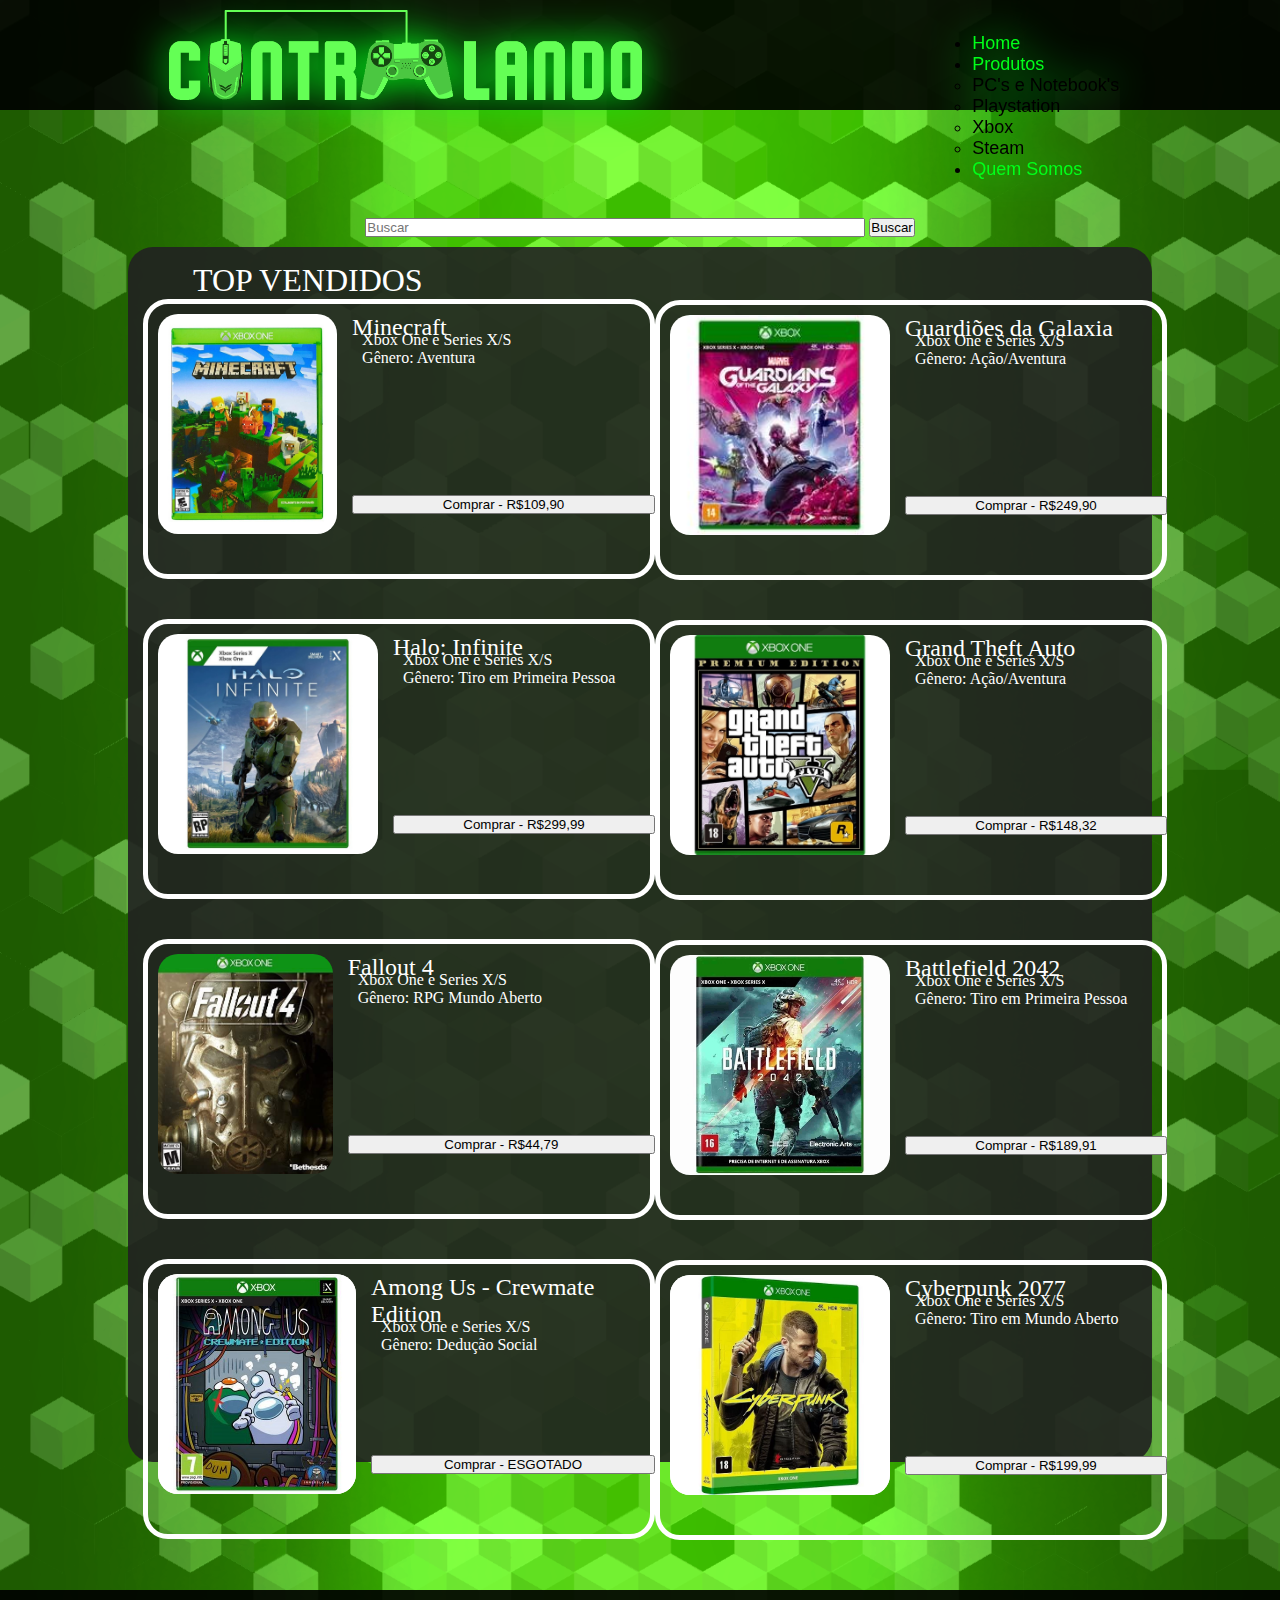
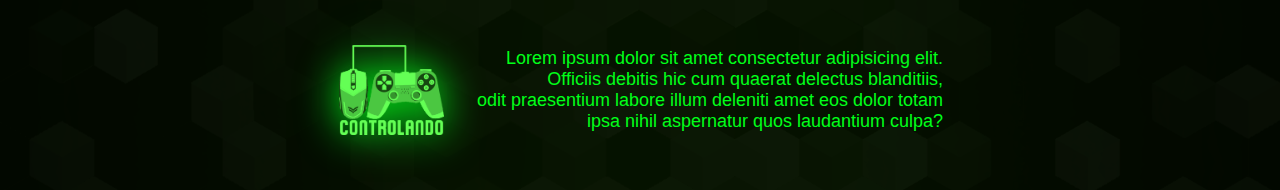
<file: produtos-xbox.html>
<!DOCTYPE html>
<html lang="pt-br">

<head>
    <meta charset="UTF-8">
    <meta http-equiv="X-UA-Compatible" content="IE=edge">
    <meta name="viewport" content="width=device-width, initial-scale=1.0">
    <title>CONTROLANDO - Produtos Xbox</title>
    
    <link href="https://cdn.jsdelivr.net/npm/bootstrap@5.2.2/dist/css/bootstrap.min.css" rel="stylesheet"
        integrity="sha384-Zenh87qX5JnK2Jl0vWa8Ck2rdkQ2Bzep5IDxbcnCeuOxjzrPF/et3URy9Bv1WTRi" crossorigin="anonymous">

    <script src="https://cdn.jsdelivr.net/npm/bootstrap@5.2.2/dist/js/bootstrap.bundle.min.js"
        integrity="sha384-OERcA2EqjJCMA+/3y+gxIOqMEjwtxJY7qPCqsdltbNJuaOe923+mo//f6V8Qbsw3"
        crossorigin="anonymous">
    </script>

    <link rel="stylesheet" href="css/todos.css">

    <link rel="stylesheet" href="css/cabecalho-verde.css">

    <link rel="stylesheet" href="css/produtos.css">

    <link rel="stylesheet" href="css/rodape.css">

</head>

<body class="verde">
    
    <header>
        <div class="logoverde" id="brilho-verde"></div>
        <ul class="nav nav-pills" id="brilho-verde">
            <li class="nav-item">
                <a class="nav-link" href="index.html">Home</a>
            </li>
            <li class="nav-item dropdown">
                <a class="nav-link dropdown-toggle" data-bs-toggle="dropdown" href="#" role="button"
                    aria-expanded="false">Produtos</a>
                <ul class="dropdown-menu">
                    <li><a class="dropdown-item" href="produtos-pc.html">PC's e Notebook's</a></li>
                    <li><a class="dropdown-item" href="produtos-playstation.html">Playstation</a></li>
                    <li><a class="dropdown-item" href="produtos-xbox.html">Xbox</a></li>
                    <li><a class="dropdown-item" href="produtos-steam.html">Steam</a></li>
                </ul>
            </li>
            <li class="nav-item">
                <a class="nav-link" href="quem-somos.html">Quem Somos</a>
            </li>
        </ul>
    </header>
    
    <main>
        <div>
            <form class="d-flex" role="search">
                <input class="form-control me-2" type="search" placeholder="Buscar" aria-label="Search"
                    style="width: 500px;">
                <button class="btn btn-outline-success" type="submit">Buscar</button>
            </form>
        </div>
        <div class="fundo">
            <div class="produtos">
                <!--produtos-->
                <p class="titulo">TOP VENDIDOS</p>
                <div id="produto">
                    <div id="imagem"><img src="imagens/Produtos/produtoxbox1.jpg"></div>
                    <!--imagem na esquerda-->
                    <div id="descricao">
                        <!--descrição do produto-->
                        <div id="descricaodetalhes">
                            <p class="nomeproduto">Minecraft</p>
                            <!--nome produto-->
                            <p class="detalhesproduto">
                                Xbox One e Series X/S<br>
                                Gênero: Aventura
                            </p>
                            <!--descrição produto-->
                        </div>
                        <div id="botao">
                            <a href="https://www.magazineluiza.com.br/minecraft-xbox-one-mojang/p/kfjg022c1k/ga/otga/"
                                target="_blank"><button type="button" class="btn btn-light">Comprar -
                                    R$109,90</button>
                            </a>
                        </div>
                    </div>
                </div>
                <div id="produto">
                    <div id="imagem"><img src="imagens/Produtos/produtoxbox2.jpg"></div>
                    <!--imagem na esquerda-->
                    <div id="descricao">
                        <!--descrição do produto-->
                        <div id="descricaodetalhes">
                            <p class="nomeproduto">Halo: Infinite</p>
                            <!--nome produto-->
                            <p class="detalhesproduto">
                                Xbox One e Series X/S<br>
                                Gênero: Tiro em Primeira Pessoa
                            </p>
                            <!--descrição produto-->
                        </div>
                        <div id="botao">
                            <a href="https://www.americanas.com.br/produto/5088762480"
                                target="_blank"><button type="button" class="btn btn-light">Comprar -
                                    R$299,99</button>
                            </a>
                        </div>
                    </div>
                </div>
                <div id="produto">
                    <div id="imagem"><img src="imagens/Produtos/produtoxbox3.jpg"></div>
                    <!--imagem na esquerda-->
                    <div id="descricao">
                        <!--descrição do produto-->
                        <div id="descricaodetalhes">
                            <p class="nomeproduto">Fallout 4</p>
                            <!--nome produto-->
                            <p class="detalhesproduto">
                                Xbox One e Series X/S<br>
                                Gênero: RPG Mundo Aberto
                            </p>
                            <!--descrição produto-->
                        </div>
                        <div id="botao">
                            <a href="https://www.mercadolivre.com.br/fallout-4-standard-edition-bethesda-softworks-xbox-one-digital/p/MLB16141671?matt_tool=18956390&utm_source=google_shopping&utm_medium=organic"
                                target="_blank"><button type="button" class="btn btn-light">Comprar -
                                    R$44,79</button>
                            </a>
                        </div>
                    </div>
                </div>
                <div id="produto">
                    <div id="imagem"><img src="imagens/Produtos/produtoxbox4.jpg"></div>
                    <!--imagem na esquerda-->
                    <div id="descricao">
                        <!--descrição do produto-->
                        <div id="descricaodetalhes">
                            <p class="nomeproduto">Among Us - Crewmate Edition</p>
                            <!--nome produto-->
                            <p class="detalhesproduto">
                                Xbox One e Series X/S<br>
                                Gênero: Dedução Social
                            </p>
                            <!--descrição produto-->
                        </div>
                        <div id="botao">
                            <a href="https://pt.aliexpress.com/item/1005003415071055.html"
                                target="_blank"><button type="button" class="btn btn-light">Comprar -
                                    ESGOTADO</button>
                            </a>
                        </div>
                    </div>
                </div>
            </div>
            <div class="produtos">
                <!--produtos-->
                <p class="titulo">⠀</p>
                <div id="produto">
                    <div id="imagem"><img src="imagens/Produtos/produtoxbox5.jpg"></div>
                    <!--imagem na esquerda-->
                    <div id="descricao">
                        <!--descrição do produto-->
                        <div id="descricaodetalhes">
                            <p class="nomeproduto">Guardiões da Galaxia</p>
                            <!--nome produto-->
                            <p class="detalhesproduto">
                                Xbox One e Series X/S<br>
                                Gênero: Ação/Aventura
                            </p>
                            <!--descrição produto-->
                        </div>
                        <div id="botao">
                            <a href="https://www.mercadolivre.com.br/marvels-guardians-of-the-galaxy-standard-edition-square-enix-xbox-one-digital/p/MLB18594999?matt_tool=18956390&utm_source=google_shopping&utm_medium=organic"
                                target="_blank"><button type="button" class="btn btn-light">Comprar -
                                    R$249,90</button>
                            </a>
                        </div>
                    </div>
                </div>
                <div id="produto">
                    <div id="imagem"><img src="imagens/Produtos/produtoxbox6.jpg"></div>
                    <!--imagem na esquerda-->
                    <div id="descricao">
                        <!--descrição do produto-->
                        <div id="descricaodetalhes">
                            <p class="nomeproduto">Grand Theft Auto</p>
                            <!--nome produto-->
                            <p class="detalhesproduto">
                                Xbox One e Series X/S<br>
                                Gênero: Ação/Aventura
                            </p>
                            <!--descrição produto-->
                        </div>
                        <div id="botao">
                            <a href="https://www.americanas.com.br/produto/120857631"
                                target="_blank"><button type="button" class="btn btn-light">Comprar -
                                    R$148,32</button>
                            </a>
                        </div>
                    </div>
                </div>
                <div id="produto">
                    <div id="imagem"><img src="imagens/Produtos/produtoxbox7.jpg"></div>
                    <!--imagem na esquerda-->
                    <div id="descricao">
                        <!--descrição do produto-->
                        <div id="descricaodetalhes">
                            <p class="nomeproduto">Battlefield 2042</p>
                            <!--nome produto-->
                            <p class="detalhesproduto">
                                Xbox One e Series X/S<br>
                                Gênero: Tiro em Primeira Pessoa
                            </p>
                            <!--descrição produto-->
                        </div>
                        <div id="botao">
                            <a href="https://www.magazineluiza.com.br/battlefield-2042-para-xbox-series-x-electronic-arts/p/231248000/ga/bttf/"
                                target="_blank"><button type="button" class="btn btn-light">Comprar -
                                    R$189,91</button>
                            </a>
                        </div>
                    </div>
                </div>
                <div id="produto">
                    <div id="imagem"><img src="imagens/Produtos/produtoxbox8.jpg"></div>
                    <!--imagem na esquerda-->
                    <div id="descricao">
                        <!--descrição do produto-->
                        <div id="descricaodetalhes">
                            <p class="nomeproduto">Cyberpunk 2077</p>
                            <!--nome produto-->
                            <p class="detalhesproduto">
                                Xbox One e Series X/S<br>
                                Gênero: Tiro em Mundo Aberto
                            </p>
                            <!--descrição produto-->
                        </div>
                        <div id="botao">
                            <a href="https://shopee.com.br/Cyberpunk-2077-para-Xbox-One-CD-Projekt-Red-Lançamento-Midia-Fisica-Original-Edição-Especial-BR-i.309490104.7454224781"
                                target="_blank"><button type="button" class="btn btn-light">Comprar -
                                    R$199,99</button>
                            </a>
                        </div>
                    </div>
                </div>
            </div>
        </div>
    </main>

    <footer>
        <div class="logo-footer" id="brilho-verde"></div>
        <p>
            Lorem ipsum dolor sit amet consectetur adipisicing elit.<br> Officiis debitis hic cum quaerat delectus
            blanditiis,<br> odit praesentium labore illum deleniti amet eos dolor totam<br> ipsa nihil aspernatur quos
            laudantium culpa?
        </p>
    </footer>
</body>

</html>
</file>
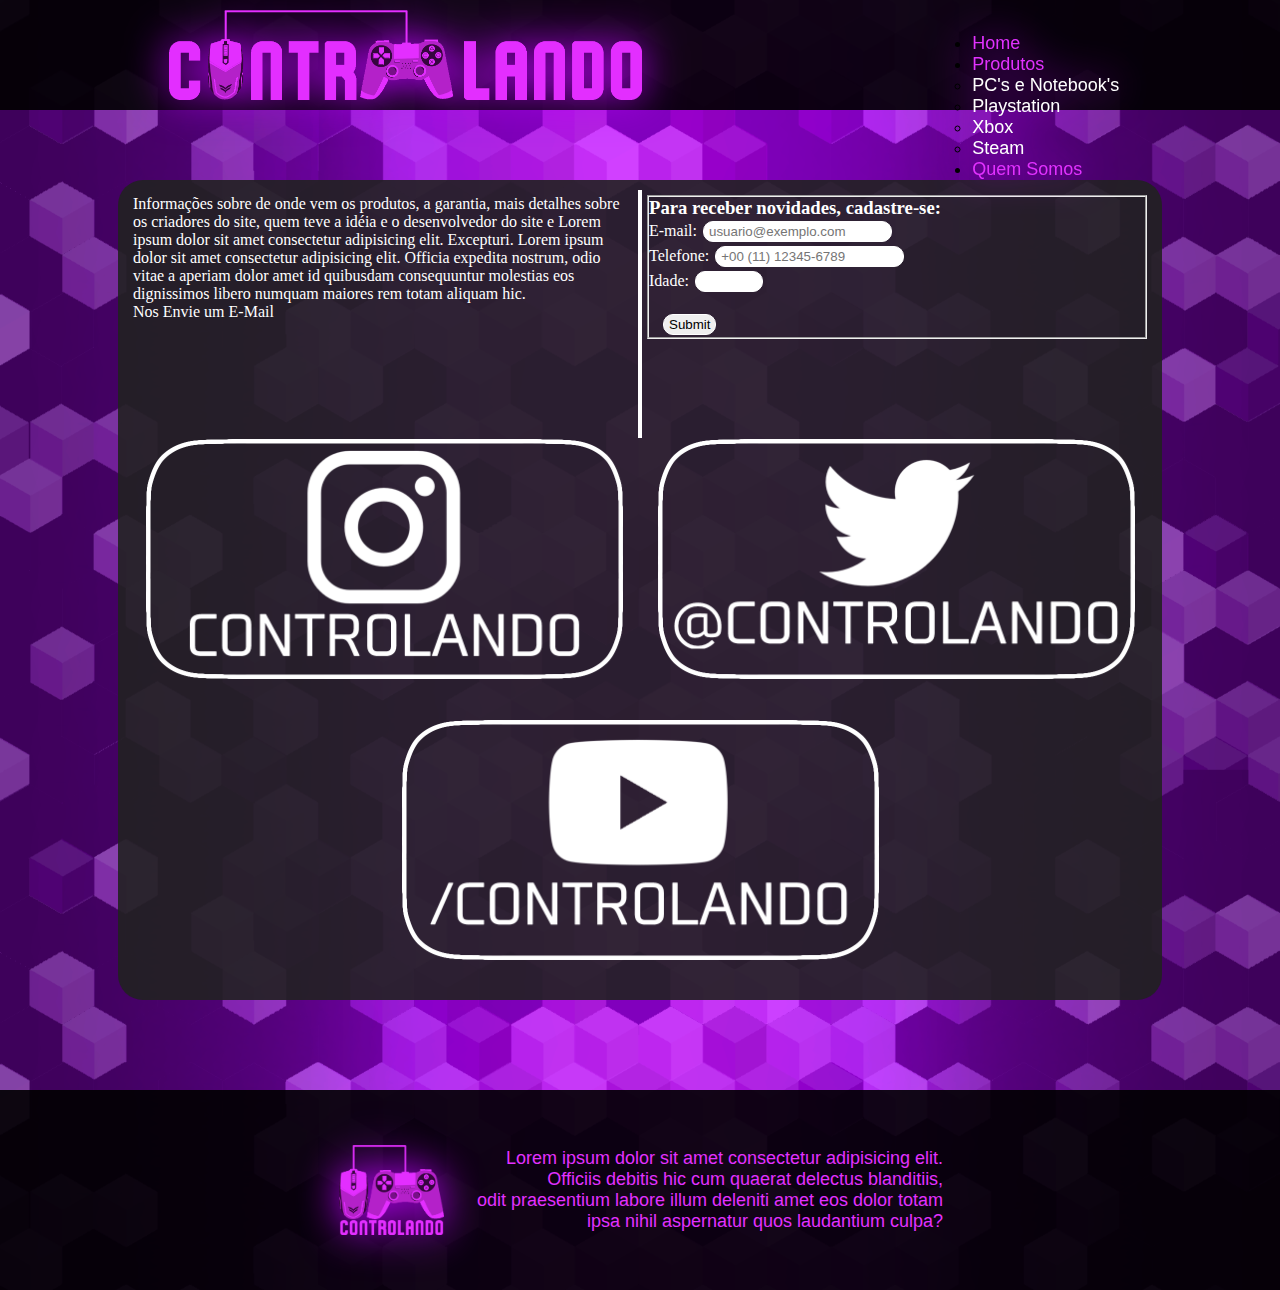
<file: quem-somos.html>
<!DOCTYPE html>
<html lang="pt-br">

<head>
    <meta charset="UTF-8">
    <meta http-equiv="X-UA-Compatible" content="IE=edge">
    <meta name="viewport" content="width=device-width, initial-scale=1.0">
    <title>CONTROLANDO - Sobre</title>

    <link href="https://cdn.jsdelivr.net/npm/bootstrap@5.2.2/dist/css/bootstrap.min.css" rel="stylesheet"
        integrity="sha384-Zenh87qX5JnK2Jl0vWa8Ck2rdkQ2Bzep5IDxbcnCeuOxjzrPF/et3URy9Bv1WTRi" crossorigin="anonymous">

    <script src="https://cdn.jsdelivr.net/npm/bootstrap@5.2.2/dist/js/bootstrap.bundle.min.js"
        integrity="sha384-OERcA2EqjJCMA+/3y+gxIOqMEjwtxJY7qPCqsdltbNJuaOe923+mo//f6V8Qbsw3" crossorigin="anonymous">
        </script>

    <link rel="stylesheet" href="css/todos.css">

    <link rel="stylesheet" href="css/cabecalho-roxo.css">

    <link rel="stylesheet" href="css/quem-somos.css">

    <link rel="stylesheet" href="css/rodape.css">

</head>

<body class="roxo">

    <header>
        <div class="logoroxo" id="brilho-roxo"></div>
        <ul class="nav nav-pills" id="brilho-roxo">
            <li class="nav-item">
                <a class="nav-link" href="index.html">Home</a>
            </li>
            <li class="nav-item dropdown">
                <a class="nav-link dropdown-toggle" data-bs-toggle="dropdown" href="#" role="button"
                    aria-expanded="false">Produtos</a>
                <ul class="dropdown-menu">
                    <li><a class="dropdown-item" href="produtos-pc.html">PC's e Notebook's</a></li>
                    <li><a class="dropdown-item" href="produtos-playstation.html">Playstation</a></li>
                    <li><a class="dropdown-item" href="produtos-xbox.html">Xbox</a></li>
                    <li><a class="dropdown-item" href="produtos-steam.html">Steam</a></li>
                </ul>
            </li>
            <li class="nav-item">
                <a class="nav-link" href="quem-somos.html">Quem Somos</a>
            </li>
        </ul>
    </header>

    <main>
        <div>
            <div id="paragrafos">
                <div id="paragrafo-esquerdo">
                    <p>
                        Informações sobre de onde vem os produtos, a garantia, mais detalhes sobre os criadores do site,
                        quem teve a idéia e o desenvolvedor do site e Lorem ipsum dolor sit amet consectetur adipisicing
                        elit. Excepturi. Lorem ipsum dolor sit amet consectetur adipisicing elit. Officia expedita
                        nostrum, odio vitae a aperiam dolor amet id quibusdam consequuntur molestias eos dignissimos
                        libero numquam maiores rem totam aliquam hic.
                    </p>
                    <p>
                        <a style="color: white;" href="mailto:controlando@gmail.com">Nos Envie um E-Mail</a>
                    </p>
                </div>
                <div id="paragrafo-direito">
                    <p>
                    <fieldset>
                        <h3>Para receber novidades, cadastre-se:</h3>

                        <label for="">E-mail:</label>
                        <input id="comprimir" type="email" required placeholder="usuario@exemplo.com"><br>

                        <label for="">Telefone:</label>
                        <input id="comprimir" type="text" placeholder="+00 (11) 12345-6789"><br>

                        <label for="">Idade:</label>
                        <input type="number" required min="10" max="120" step="1"><br><br>

                        <!-- caixa para confirmar as informações e reiniciar a página -->
                        ⠀<input type="submit">
                    </fieldset>
                    </p>
                </div>
            </div>
            <div id="redes-sociais">
                <div class="socialcima">
                    <div class="instagram">
                        <a href="https://www.instagram.com/ControlandoInsta/" target="_blank"><img
                                src="imagens/instagram-botao.png" alt=""></a>
                    </div>
                    <div class="twitter">
                        <a href="https://twitter.com/ControlandoTwitter" target="_blank"><img
                                src="imagens/twitter-botao.png" alt=""></a>
                    </div>
                </div>
                <div class="youtube">
                    <a href="https://www.youtube.com/c/ControlandoYoutube" target="_blank"><img
                            src="imagens/youtube-botao.png" alt=""></a>
                </div>
            </div>
        </div>
    </main>

    <footer>
        <div class="logo-footer" id="brilho-roxo"></div>
        <p>
            Lorem ipsum dolor sit amet consectetur adipisicing elit.<br> Officiis debitis hic cum quaerat delectus
            blanditiis,<br> odit praesentium labore illum deleniti amet eos dolor totam<br> ipsa nihil aspernatur quos
            laudantium culpa?
        </p>
    </footer>
</body>

</html>
</file>
<file: css/todos.css>
* { /*  */
    margin: 0;
    padding: 0;
    text-decoration: none;
}
.limpa-float {
    clear: both;
}
header {
    background-color: rgba(0, 0, 0, 0.904);
    height: 110px;
    width: 100%;
    font-size: large;
    font-family: 'Franklin Gothic Medium', 'Arial Narrow', Arial, sans-serif;
    color: black;
    display: flex;
    flex-direction: row;
    justify-content: space-around;
    float: inline-start;
    position: fixed;
    z-index: 10;
}
main{
    width: 100%;
    height: 100px;
}
body.roxo {
    background: url(../imagens/Fundos/fundo-roxo.png) repeat-y top center;
    background-size: 100%;
}
body.azul {
    background: url(../imagens/Fundos/fundo-azul.png) repeat-y top center;
    background-size: 100%;
}
body.ciano {
    background: url(../imagens/Fundos/fundo-ciano.png) repeat-y top center;
    background-size: 100%;
}
body.verde {
    background: url(../imagens/Fundos/fundo-verde.png) repeat-y top center;
    background-size: 100%;
}

#brilho-roxo {
    filter: drop-shadow(0px 0px 20px #BD00FF);
}

#brilho-azul {
    filter: drop-shadow(0px 0px 20px #0500FF);
}

#brilho-verde {
    filter: drop-shadow(0px 0px 20px #00FF19);
}

#brilho-ciano {
    filter: drop-shadow(0px 0px 20px #00F0FF);
}

/*PARA TODOS*/
body::-webkit-scrollbar {
    width: 12px;               /* tamanho da barra de rolagem */
}

/*PARA PC E INDEX*/
body.roxo::-webkit-scrollbar-track {
    background: #3f015b;        /* cor do fundo da barra de rolagem */
}
body.roxo::-webkit-scrollbar-thumb {
    background-color: #e231ff;    /* cor da barrinha de rolagem */
    border-radius: 20px;       /* arredondar a barra */
    border: 3px solid #3f015b; /* adicionar uma borda para a barra */
}

/*PARA PLAYSTATION*/
body.azul::-webkit-scrollbar-track {
    background: #011E5B;        /* cor do fundo da barra de rolagem */
}  
body.azul::-webkit-scrollbar-thumb {
    background-color: #3A28FF;    /* cor da barrinha de rolagem */
    border-radius: 20px;       /* arredondar a barra */
    border: 3px solid #011E5B; /* adicionar uma borda para a barra */
}

/*PARA XBOX*/
body.verde::-webkit-scrollbar-track {
    background: #1E5B01;        /* cor do fundo da barra de rolagem */
}  
body.verde::-webkit-scrollbar-thumb {
    background-color: #64FF56;    /* cor da barrinha de rolagem */
    border-radius: 20px;       /* arredondar a barra */
    border: 3px solid #1E5B01; /* adicionar uma borda para a barra */
}

/*PARA STEAM*/
body.ciano::-webkit-scrollbar-track {
    background: #01525B;        /* cor do fundo da barra de rolagem */
}  
body.ciano::-webkit-scrollbar-thumb {
    background-color: #41E8FF;    /* cor da barrinha de rolagem */
    border-radius: 20px;       /* arredondar a barra */
    border: 3px solid #01525B; /* adicionar uma borda para a barra */
}

@media (max-width: 463px) {
    body::-webkit-scrollbar {
        width: 7px;
    }
}
</file>
<file: css/cabecalho-roxo.css>
header>ul {
    padding-top: 33px;
}

header>ul>li>a {
    color: #e231ff;
}

header>ul>li>a:active,
a:visited {
    color: #e231ff;
}

header>ul>li>a:hover {
    color: #e231ff;
}

header>ul>li>ul>li>a {
    color: white;
}

header>ul>li>ul>li>a:visited {
    color: white;
}

header>ul>li>ul>li>a:active {
    color: white;
}

.logoroxo {
    background: url(../imagens/Logos-Extendidos/logo-extendido-roxo.png) no-repeat top center;
    background-size: auto 90px;
    height: 90px;
    width: 490px;
    margin-top: 10px;
}

.nav {
    --bs-nav-link-color: #e231ff;
    --bs-nav-link-hover-color: #811292;
}

.dropdown-menu {
    --bs-dropdown-bg: #e231ff;
    --bs-dropdown-link-color: white;
    --bs-dropdown-link-hover-color: #811292;
    --bs-dropdown-link-hover-bg: white;
    --bs-dropdown-link-active-color: white;
    --bs-dropdown-link-active-bg: #811292;
}

@media (max-width: 821px) {
    .logoroxo {
        background: url(../imagens/Logos-Pequenos/logo-pequeno-roxo.png) no-repeat top center;
        background-size: auto 90px;
        height: 90px;
        width: 120px;
        margin-top: 10px;
    }
}
</file>
<file: css/home.css>
main {
    padding-top: 140px;
    height: 1500px;
    display: flex;
    flex-direction: column;
    align-items: center;
    justify-content: center;
}

main>div.imagem {
    width: 100%;
    height: 550px;
    margin-bottom: 10px;
    display: flex;
    align-items: center;
    justify-content: center;
}
main>div.imagem>img {
    height: 100%;
}

main>div.fundo {
    background: rgba(33, 33, 33, 0.904);
    width: 80%;
    height: 750px;
    border-radius: 25px;
}

main>div>div {
    width: 50%;
    height: 50%;
    display: flex;
    align-items: center;
    justify-content: center;
}

main>div>div>a>img {
    width: 600px;
    -webkit-transition: all 0.7s ease;
    transition: all 0.7s ease;
}

#pc, #xbox {
    float: left;
}

#ps, #steam {
    float: right;
}
a:hover > img {
    width: 650px;
}

a>img#brilho-roxo {
    filter: drop-shadow(0px 0px 5px #8800b9);
}

#brilho-azul {
    filter: drop-shadow(0px 0px 5px #0500FF);
}

#brilho-verde {
    filter: drop-shadow(0px 0px 5px #00FF19);
}

#brilho-ciano {
    filter: drop-shadow(0px 0px 5px #00F0FF);
}

@media (max-width: 1650px) {
    main {
        height: 1600px;
    }
    main>div.imagem {
        height: 450px;
    }
    main>div.fundo {
        height: 700px;
    }
    main>div>div>a>img {
        width: 450px;
    }
    a:hover > img {
        width: 500px;
    }
}
@media (max-width: 1300px) {
    main {
        height: 1050px;
    }
    main>div.imagem {
        height: 350px;
    }
    main>div.fundo {
        height: 550px;
    }
    main>div>div>a>img {
        width: 400px;
    }
    a:hover > img {
        width: 450px;
    }
}
@media (max-width: 1150px) {
    main {
        height: 1000px;
    }
    main>div.imagem {
        height: 300px;
    }
    main>div.fundo {
        height: 500px;
    }
    main>div>div>a>img {
        width: 350px;
    }
    a:hover > img {
        width: 400px;
    }
}
@media (max-width: 1020px) {
    main {
        height: 1700px;
    }
    main>div.imagem {
        height: 250px;
    }
    main>div.fundo {
        height: 1250px;
        width: 70%;
    }
    main>div>div>a>img {
        width: 500px;
    }
    a:hover > img {
        width: 550px;
    }
    main>div>div {
        width: 100%;
        height: 25%;
    }
}
@media (max-width: 800px) {
    main {
        height: 1400px;
    }
    main>div.imagem {
        height: 180px;
    }
    main>div.fundo {
        height: 1050px;
        width: 60%;
    }
    main>div>div>a>img {
        width: 350px;
    }
    a:hover > img {
        width: 400px;
    }
    main>div>div {
        width: 100%;
        height: 25%;
    }
}
@media (max-width: 690px) {
    main {
        height: 900px;
    }
    main>div.imagem {
        height: 150px;
    }
    main>div.fundo {
        height: 600px;
        width: 60%;
    }
    main>div>div>a>img {
        width: 250px;
    }
    a:hover > img {
        width: 300px;
    }
    main>div>div {
        width: 100%;
        height: 25%;
    }
}
@media (max-width: 600px) {
    main {
        height: 750px;
    }
    main>div.imagem {
        height: 100px;
    }
    main>div.fundo {
        height: 500px;
        width: 65%;
    }
    main>div>div>a>img {
        width: 200px;
    }
    a:hover > img {
        width: 250px;
    }
    main>div>div {
        width: 100%;
        height: 25%;
    }
}
</file>
<file: css/rodape.css>
footer {
    background-color: rgba(0, 0, 0, 0.904);
    height: 200px;
    font-size: large;
    font-family: 'Franklin Gothic Medium', 'Arial Narrow', Arial, sans-serif;
    color: black;
    display: flex;
    flex-direction: row;
    justify-content: center;
    margin-top: 50px;
}

body.azul > footer {
    background-color: rgba(0, 0, 0, 0.726);
}

body.roxo>footer>.logo-footer {
    background: url(../imagens/Logos-Pequenos/logo-pequeno-roxo.png) no-repeat center center;
    background-size: auto 90px;
}
body.azul>footer>.logo-footer {
    background: url(../imagens/Logos-Pequenos/logo-pequeno-azul.png) no-repeat center center;
    background-size: auto 90px;
}
body.ciano>footer>.logo-footer {
    background: url(../imagens/Logos-Pequenos/logo-pequeno-ciano.png) no-repeat center center;
    background-size: auto 90px;
}
body.verde>footer>.logo-footer {
    background: url(../imagens/Logos-Pequenos/logo-pequeno-verde.png) no-repeat center center;
    background-size: auto 90px;
}

body>footer>div.logo-footer {
    height: 200px;
    width: 110px;
    margin-right: 30px;
}

body.roxo > footer > p {
    color: #e231ff;
}
body.azul > footer > p {
    color: #4744ff;
}
body.verde > footer > p {
    color: #00FF19;
}
body.ciano > footer > p {
    color: #00F0FF;
}
footer>p {
    text-align: right;
    margin: auto 0;
}

@media (max-width: 700px) {
    body>footer>div.logo-footer {
        height: 0px;
        width: 0px;
        margin-right: 0px;
    }

    footer>p {
        font-size: medium;
    }
}
</file>
<file: css/produtos.css>
main {
    padding-top: 140px;
    height: 1400px;
    width: 100%;
    display: flex;
    flex-direction: column;
    align-items: center;
    justify-content: center;
}

.btn-outline-success {
    --bs-btn-color: white;
    --bs-btn-border-color: white;
    --bs-btn-hover-color: #e231ff;
    --bs-btn-hover-bg: white;
    --bs-btn-hover-border-color: #e231ff;
}

div.fundo {
    background: rgba(33, 33, 33, 0.904);
    width: 80%;
    height: 1215px;
    border-radius: 25px;
    margin-top: 10px;
    display: flex;
    flex-direction: row;
}

div.produtos {
    width: 70%;
    height: 100%;
    padding: 15px;
}

body.azul>main>div>div.produtos, body.ciano>main>div>div.produtos, body.verde>main>div>div.produtos {
    width: 50%;
}

div>p.titulo {
    color: white;
    font-size: xx-large;
    margin-left: 50px;
}

div#produto {
    width: 100%;
    height: 250px;
    border: 5px solid white;
    border-radius: 25px;
    padding: 10px;
    margin-bottom: 40px;
    display: flex;
}

div#imagem {
    width: 220px;
    height: 220px;
}

div#produto>div>img {
    height: 220px;
    border-radius: 20px;
    background-color: white;
}

div#descricao {
    width: 100%;
}

div#descricaodetalhes {
    height: 181px;
}

div#descricao>div {
    width: 100%;
}

div#produto>div>div>p.nomeproduto {
    color: white;
    font-size: x-large;
    margin-left: 15px;
}

div#produto>div>div>p.detalhesproduto {
    color: white;
    margin-left: 25px;
    margin-top: -10px;
}

div#botao > a {
    width: 100%;
    display: flex;
    flex-direction: column-reverse;
    text-decoration: none;
}

div#botao {
    width: 100%;
    display: flex;
    flex-direction: column-reverse;
    padding-left: 15px;
}

div.busca {
    width: 30%;
    height: 500px;
    padding: 15px;
}

div.busca>div {
    width: 100%;
    height: 100%;
    padding: 10px;
    border: 5px solid white;
    border-radius: 25px;
    color: white;
}

input#preco {
    border-radius: 15px;
    border: #e231ff solid 1px;
}
</file>
<file: css/cabecalho-azul.css>
header {
    background-color: rgba(0, 0, 0, 0.74);
}

header>ul {
    padding-top: 33px;
}

header>ul>li>a {
    color: #0500FF;
}

header>ul>li>a:active,
a:visited {
    color: #0500FF;
}

header>ul>li>a:hover {
    color: #0500FF;
}

header>ul>li>ul>li>a {
    color: white;
}

header>ul>li>ul>li>a:visited {
    color: white;
}

header>ul>li>ul>li>a:active {
    color: white;
}

.logoazul {
    background: url(../imagens/Logos-Extendidos/logo-extendido-azul.png) no-repeat top center;
    background-size: auto 90px;
    height: 90px;
    width: 490px;
    margin-top: 10px;
}

.nav {
    --bs-nav-link-color: #0500FF;
    --bs-nav-link-hover-color: #020077;
}

.dropdown-menu {
    --bs-dropdown-bg: #0500FF;
    --bs-dropdown-link-color: white;
    --bs-dropdown-link-hover-color: #020077;
    --bs-dropdown-link-hover-bg: white;
    --bs-dropdown-link-active-color: white;
    --bs-dropdown-link-active-bg: #020077;
}

@media (max-width: 821px) {
    .logoazul {
        background: url(../imagens/Logos-Pequenos/logo-pequeno-azul.png) no-repeat top center;
        background-size: auto 90px;
        height: 90px;
        width: 120px;
        margin-top: 10px;
    }
}
</file>
<file: css/cabecalho-ciano.css>
header>ul {
    padding-top: 33px;
}

header>ul>li>a {
    color: #00F0FF;
}

header>ul>li>a:active,
a:visited {
    color: #00F0FF;
}

header>ul>li>a:hover {
    color: #00F0FF;
}

header>ul>li>ul>li>a {
    color: white;
}

header>ul>li>ul>li>a:visited {
    color: white;
}

header>ul>li>ul>li>a:active {
    color: white;
}

.logociano {
    background: url(../imagens/Logos-Extendidos/logo-extendido-ciano.png) no-repeat top center;
    background-size: auto 90px;
    height: 90px;
    width: 490px;
    margin-top: 10px;
}

.nav {
    --bs-nav-link-color: #00F0FF;
    --bs-nav-link-hover-color: #007981;
}

.dropdown-menu {
    --bs-dropdown-bg: #00F0FF;
    --bs-dropdown-link-color: white;
    --bs-dropdown-link-hover-color: #007981;
    --bs-dropdown-link-hover-bg: white;
    --bs-dropdown-link-active-color: white;
    --bs-dropdown-link-active-bg: #007981;
}

@media (max-width: 821px) {
    .logociano {
        background: url(../imagens/Logos-Pequenos/logo-pequeno-ciano.png) no-repeat top center;
        background-size: auto 90px;
        height: 90px;
        width: 120px;
        margin-top: 10px;
    }
}
</file>
<file: css/cabecalho-verde.css>
header>ul {
    padding-top: 33px;
}

header>ul>li>a {
    color: #00FF19;
}

header>ul>li>a:active,
a:visited {
    color: #00FF19;
}

header>ul>li>a:hover {
    color: #00FF19;
}

header>ul>li>ul>li>a {
    color: black;
}

header>ul>li>ul>li>a:visited {
    color: black;
}

header>ul>li>ul>li>a:active {
    color: black;
}

.logoverde {
    background: url(../imagens/Logos-Extendidos/logo-extendido-verde.png) no-repeat top center;
    background-size: auto 90px;
    height: 90px;
    width: 490px;
    margin-top: 10px;
}

.nav {
    --bs-nav-link-color: #00FF19;
    --bs-nav-link-hover-color: #00720b;
}

.dropdown-menu {
    --bs-dropdown-bg: #00FF19;
    --bs-dropdown-link-color: black;
    --bs-dropdown-link-hover-color: #00720b;
    --bs-dropdown-link-hover-bg: white;
    --bs-dropdown-link-active-color: white;
    --bs-dropdown-link-active-bg: #00720b;
}

@media (max-width: 821px) {
    .logoverde {
        background: url(../imagens/Logos-Pequenos/logo-pequeno-verde.png) no-repeat top center;
        background-size: auto 90px;
        height: 90px;
        width: 120px;
        margin-top: 10px;
    }
}
</file>
<file: css/quem-somos.css>
main {
    padding-top: 140px;
    height: 900px;
    display: flex;
    flex-direction: column;
    align-items: center;
    justify-content: center;
}

main>div {
    background: rgba(33, 33, 33, 0.904);
    width: 80%;
    height: 800px;
    border-radius: 25px;
    padding: 10px;
    display: flex;
    flex-direction: column;
}

main>div>div {
    width: 100%;
    height: 33%;
    display: flex;
}

main>div>div>div#paragrafo-esquerdo {
    width: 50%;
    height: 100%;
    padding: 5px;
    border-right: solid white 2px;
}

main>div>div>div#paragrafo-direito {
    width: 50%;
    height: 100%;
    padding: 5px;
    border-left: solid white 2px;
}

main>div>div#redes-sociais {
    width: 100%;
    height: 77%;
    display: flex;
    flex-direction: column;
    align-items: center;
}

main>div>div>div.socialcima {
    width: 100%;
    height: 266px;
    display: flex;
    align-items: center;
    justify-content: center;
}

main>div>div>div>div.instagram {
    width: 50%;
    height: 266px;
    padding: 15px;
    display: flex;
    align-items: center;
    justify-content: center;
}

main>div>div>div>div.twitter {
    width: 50%;
    height: 266px;
    padding: 15px;
    display: flex;
    align-items: center;
    justify-content: center;
}

main>div>div>div.youtube {
    width: 50%;
    height: 266px;
    padding: 15px;
    display: flex;
    align-items: center;
    justify-content: center;
}

div.socialcima>div>a>img {
    height: 260px;
    -webkit-transition: all 0.5s ease;
    transition: all 0.5s ease;
}

div.socialcima>div>a:hover>img {
    filter: drop-shadow(0px 0px 20px white);
}

main>div>div>div.youtube>a>img {
    height: 260px;
    -webkit-transition: all 0.5s ease;
    transition: all 0.5s ease;
}

main>div>div>div.youtube>a:hover>img {
    filter: drop-shadow(0px 0px 20px white);
}

p {
    color: white;
    font-size: 100%;
}

h3 {
    color: white;
}

label {
    color: white;
}

input {
    border: white solid 1px;
    border-radius: 10px;
    padding: 2px 5px;
    margin: 2px;
    -webkit-transition: all 0.5s ease;
    transition: all 0.5s ease;
}

input:hover {
    filter: drop-shadow(0px 0px 5px white);
    color: white;
    background-color: black;
}

@media (max-width: 1335px) {
    div.socialcima>div>a>img {
        height: 240px;
    }

    main>div>div>div.youtube>a>img {
        height: 240px;
    }
}

@media (max-width: 1235px) {
    div.socialcima>div>a>img {
        height: 200px;
    }

    main>div>div>div.youtube>a>img {
        height: 200px;
    }
}

@media (max-width: 1040px) {
    main>div>div {
        height: 50%;
    }

    main>div>div#redes-sociais {
        height: 50%;
    }

    div.socialcima>div>a>img {
        height: 120px;
    }

    main>div>div>div.youtube>a>img {
        height: 118px;
    }
}

@media (max-width: 640px) {
    main {
        height: 1100px;
    }

    main>div {
        height: 1000px;
    }

    main>div>div {
        height: 60%;
    }

    main>div>div#redes-sociais {
        height: 40%;
    }

    div.socialcima>div>a>img {
        height: 90px;
    }

    main>div>div>div.youtube>a>img {
        height: 90px;
    }
    input#comprimir {
        width: 180px;
    }
}

@media (max-width: 499px) {
    main {
        height: 1200px;
    }

    main>div {
        height: 1000px;
    }

    main>div>div {
        height: 60%;
    }

    main>div>div#redes-sociais {
        height: 50%;
        padding-top: 160px;
    }

    div.socialcima>div>a>img {
        height: 70px;
    }

    main>div>div>div.youtube>a>img {
        height: 150px;
    }
    input#comprimir {
        width: 120px;
    }
    main>div>div>div.socialcima {
        height: 10px;
    }
    main>div>div>div.youtube {
        width: 50%;
        height: 100px;
        padding: 15px;
        padding-top: 120px;
    }
}
</file>
